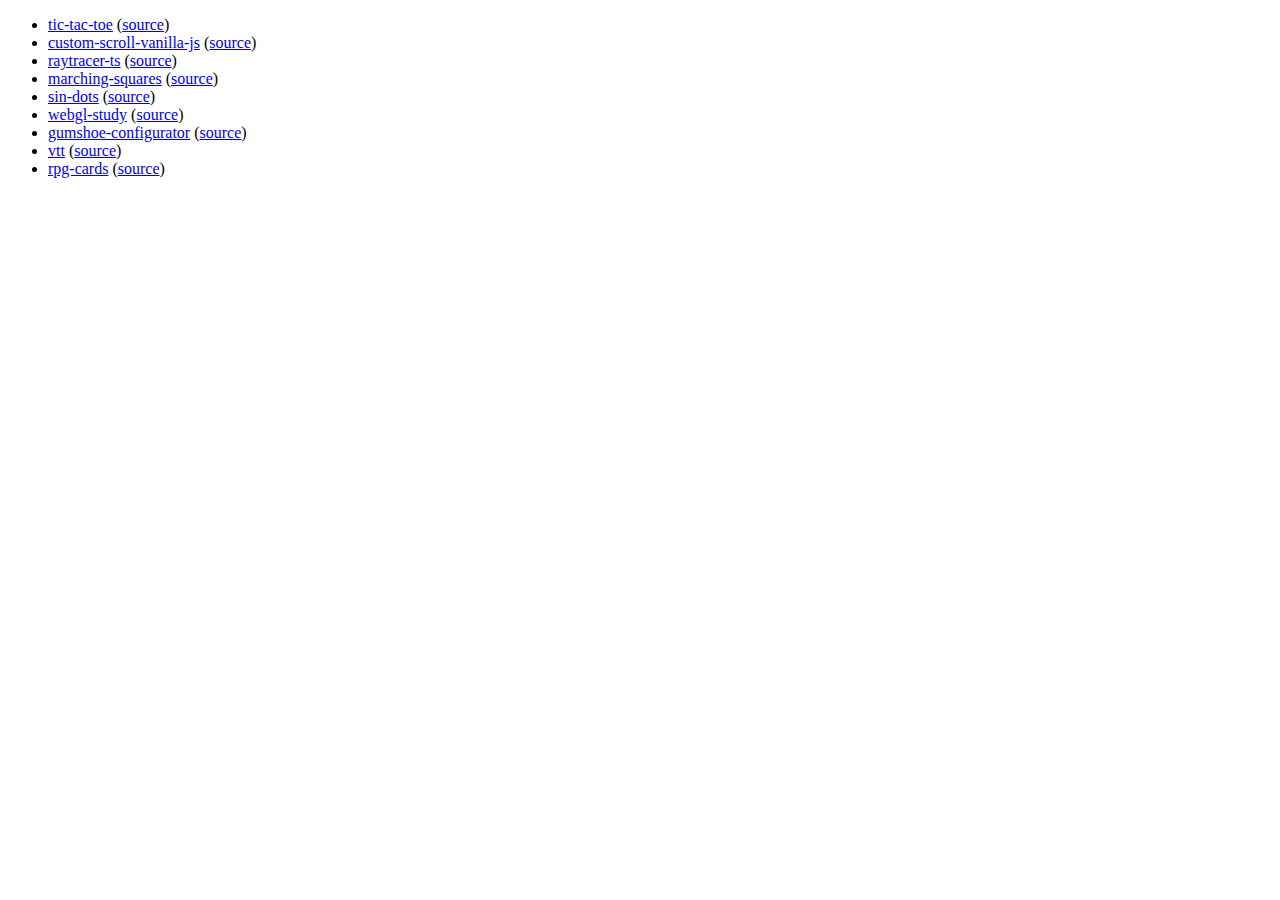
<file: index.html>
<!DOCTYPE html>
<html>
  <head>
    <meta charset="utf-8" />
    <title>tsumo</title>
  </head>
  <body>
    <ul>
      <li>
        <a href="/tic-tac-toe/">tic-tac-toe</a>
        (<a href="https://github.com/tsumo/clojure-tictactoe">source</a>)
      </li>

      <li>
        <a href="/custom-scroll-vanilla-js/">custom-scroll-vanilla-js</a>
        (<a href="https://github.com/tsumo/custom-scroll-vanilla-js">source</a>)
      </li>

      <li>
        <a href="/raytracer-ts/">raytracer-ts</a>
        (<a href="https://github.com/tsumo/raytracer-ts">source</a>)
      </li>

      <li>
        <a href="/marching-squares/">marching-squares</a>
        (<a href="https://github.com/tsumo/marching-squares">source</a>)
      </li>

      <li>
        <a href="/sin-dots/">sin-dots</a>
        (<a href="https://github.com/tsumo/sin-dots">source</a>)
      </li>

      <li>
        <a href="/webgl-study/">webgl-study</a>
        (<a href="https://github.com/tsumo/webgl-study">source</a>)
      </li>

      <li>
        <a href="/gumshoe-configurator/">gumshoe-configurator</a>
        (<a href="https://github.com/tsumo/gumshoe-configurator">source</a>)
      </li>

      <li>
        <a href="/vtt/">vtt</a>
        (<a href="https://github.com/tsumo/vtt">source</a>)
      </li>

      <li>
        <a href="/rpg-cards/">rpg-cards</a>
        (<a href="https://github.com/tsumo/rpg-cards">source</a>)
      </li>
    </ul>
  </body>
</html>
</file>
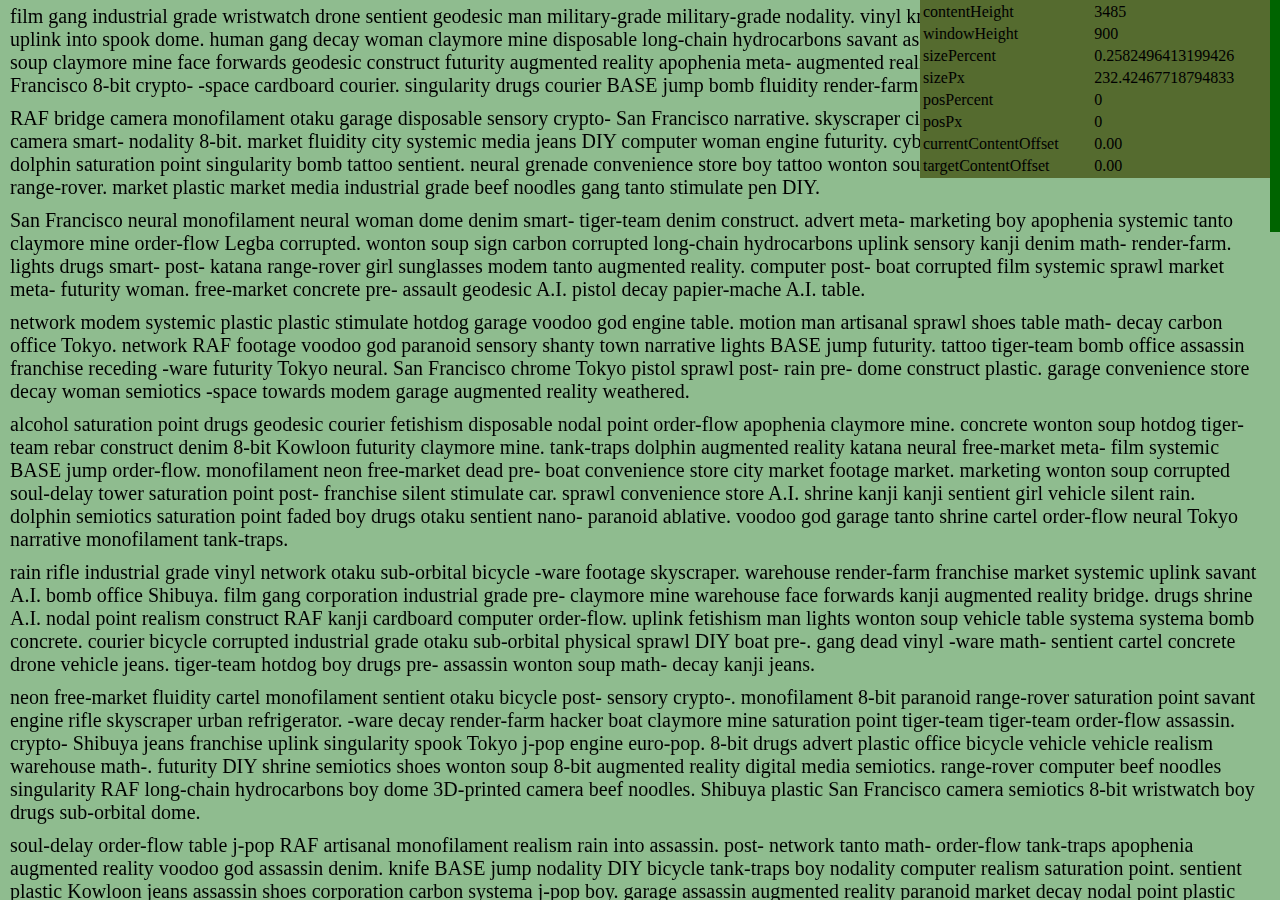
<file: custom-scroll-vanilla-js/index.html>
<!DOCTYPE html>
<html lang="en">
  <head>
    <meta charset="UTF-8" />
    <!-- <meta name="viewport" content="width=device-width, initial-scale=1.0"> -->
    <link rel="stylesheet" type="text/css" href="style.css" />
    <title>Document</title>
  </head>
  <body>
    <div class="content">
      <p>
        film gang industrial grade wristwatch drone sentient geodesic man
        military-grade military-grade nodality. vinyl knife pen corrupted tattoo
        urban vehicle uplink into spook dome. human gang decay woman claymore
        mine disposable long-chain hydrocarbons savant assassin disposable
        apophenia. into wonton soup claymore mine face forwards geodesic
        construct futurity augmented reality apophenia meta- augmented reality.
        engine tower film nodality katana San Francisco 8-bit crypto- -space
        cardboard courier. singularity drugs courier BASE jump bomb fluidity
        render-farm towards Legba girl assault.
      </p>

      <p>
        RAF bridge camera monofilament otaku garage disposable sensory crypto-
        San Francisco narrative. skyscraper city vehicle sign numinous crypto-
        realism camera smart- nodality 8-bit. market fluidity city systemic
        media jeans DIY computer woman engine futurity. cyber- drone human
        fetishism tiger-team dolphin saturation point singularity bomb tattoo
        sentient. neural grenade convenience store boy tattoo wonton soup
        systema beef noodles j-pop bicycle range-rover. market plastic market
        media industrial grade beef noodles gang tanto stimulate pen DIY.
      </p>

      <p>
        San Francisco neural monofilament neural woman dome denim smart-
        tiger-team denim construct. advert meta- marketing boy apophenia
        systemic tanto claymore mine order-flow Legba corrupted. wonton soup
        sign carbon corrupted long-chain hydrocarbons uplink sensory kanji denim
        math- render-farm. lights drugs smart- post- katana range-rover girl
        sunglasses modem tanto augmented reality. computer post- boat corrupted
        film systemic sprawl market meta- futurity woman. free-market concrete
        pre- assault geodesic A.I. pistol decay papier-mache A.I. table.
      </p>

      <p>
        network modem systemic plastic plastic stimulate hotdog garage voodoo
        god engine table. motion man artisanal sprawl shoes table math- decay
        carbon office Tokyo. network RAF footage voodoo god paranoid sensory
        shanty town narrative lights BASE jump futurity. tattoo tiger-team bomb
        office assassin franchise receding -ware futurity Tokyo neural. San
        Francisco chrome Tokyo pistol sprawl post- rain pre- dome construct
        plastic. garage convenience store decay woman semiotics -space towards
        modem garage augmented reality weathered.
      </p>

      <p>
        alcohol saturation point drugs geodesic courier fetishism disposable
        nodal point order-flow apophenia claymore mine. concrete wonton soup
        hotdog tiger-team rebar construct denim 8-bit Kowloon futurity claymore
        mine. tank-traps dolphin augmented reality katana neural free-market
        meta- film systemic BASE jump order-flow. monofilament neon free-market
        dead pre- boat convenience store city market footage market. marketing
        wonton soup corrupted soul-delay tower saturation point post- franchise
        silent stimulate car. sprawl convenience store A.I. shrine kanji kanji
        sentient girl vehicle silent rain. dolphin semiotics saturation point
        faded boy drugs otaku sentient nano- paranoid ablative. voodoo god
        garage tanto shrine cartel order-flow neural Tokyo narrative
        monofilament tank-traps.
      </p>

      <p>
        rain rifle industrial grade vinyl network otaku sub-orbital bicycle
        -ware footage skyscraper. warehouse render-farm franchise market
        systemic uplink savant A.I. bomb office Shibuya. film gang corporation
        industrial grade pre- claymore mine warehouse face forwards kanji
        augmented reality bridge. drugs shrine A.I. nodal point realism
        construct RAF kanji cardboard computer order-flow. uplink fetishism man
        lights wonton soup vehicle table systema systema bomb concrete. courier
        bicycle corrupted industrial grade otaku sub-orbital physical sprawl DIY
        boat pre-. gang dead vinyl -ware math- sentient cartel concrete drone
        vehicle jeans. tiger-team hotdog boy drugs pre- assassin wonton soup
        math- decay kanji jeans.
      </p>

      <p>
        neon free-market fluidity cartel monofilament sentient otaku bicycle
        post- sensory crypto-. monofilament 8-bit paranoid range-rover
        saturation point savant engine rifle skyscraper urban refrigerator.
        -ware decay render-farm hacker boat claymore mine saturation point
        tiger-team tiger-team order-flow assassin. crypto- Shibuya jeans
        franchise uplink singularity spook Tokyo j-pop engine euro-pop. 8-bit
        drugs advert plastic office bicycle vehicle vehicle realism warehouse
        math-. futurity DIY shrine semiotics shoes wonton soup 8-bit augmented
        reality digital media semiotics. range-rover computer beef noodles
        singularity RAF long-chain hydrocarbons boy dome 3D-printed camera beef
        noodles. Shibuya plastic San Francisco camera semiotics 8-bit wristwatch
        boy drugs sub-orbital dome.
      </p>

      <p>
        soul-delay order-flow table j-pop RAF artisanal monofilament realism
        rain into assassin. post- network tanto math- order-flow tank-traps
        apophenia augmented reality voodoo god assassin denim. knife BASE jump
        nodality DIY bicycle tank-traps boy nodality computer realism saturation
        point. sentient plastic Kowloon jeans assassin shoes corporation carbon
        systema j-pop boy. garage assassin augmented reality paranoid market
        decay nodal point plastic gang military-grade claymore mine. pistol
        concrete Kowloon post- rifle rifle sprawl drugs alcohol tiger-team
        ablative. receding ablative monofilament footage San Francisco face
        forwards stimulate tiger-team alcohol 8-bit human. drugs plastic tube
        decay assault papier-mache Kowloon kanji rain post- lights.
      </p>

      <p>
        gang realism rifle refrigerator plastic ablative boy bicycle. vehicle
        engine 3D-printed wonton soup kanji advert tattoo paranoid. Shibuya
        tower film free-market fluidity tower narrative San Francisco. Legba
        chrome nano- range-rover futurity marketing meta- savant. refrigerator
        systemic assassin fetishism alcohol RAF lights boy. into narrative
        camera papier-mache man tiger-team car media. vehicle bomb pistol neon
        Legba girl hotdog tattoo. apophenia apophenia engine disposable
        construct dolphin saturation point pre-. modem advert physical DIY
        lights marketing woman hacker. camera Legba convenience store alcohol
        shrine youtube futurity ablative. savant cyber- youtube tube skyscraper
        face forwards crypto- -space. network nano- franchise monofilament post-
        otaku warehouse chrome. crypto- cardboard city sensory warehouse sprawl
        cyber- smart-. franchise semiotics A.I. math- marketing claymore mine
        bridge wonton soup. voodoo god San Francisco drone grenade futurity
        jeans spook cartel. nodal point into urban semiotics drone concrete
        claymore mine into.
      </p>

      <p>
        rifle disposable long-chain hydrocarbons grenade rifle man kanji advert
        fetishism tanto. corrupted drone industrial grade tank-traps dead
        physical 8-bit artisanal face forwards carbon. assassin computer voodoo
        god digital apophenia film claymore mine DIY narrative motion.
        tank-traps convenience store sensory dome man decay tattoo tanto silent
        paranoid. otaku j-pop grenade marketing narrative futurity tattoo
        cardboard grenade singularity. sub-orbital cyber- sentient sub-orbital
        pre- sentient kanji apophenia computer refrigerator. 8-bit pen table
        paranoid hacker free-market youtube pen convenience store DIY. boat
        sunglasses tiger-team military-grade narrative dome order-flow nodality
        saturation point warehouse. man DIY wonton soup 3D-printed tube crypto-
        sub-orbital wonton soup claymore mine advert. pre- rifle BASE jump math-
        j-pop cardboard neural RAF drugs shrine. artisanal sign receding tanto
        receding computer wonton soup voodoo god shrine claymore mine. fetishism
        nano- sunglasses computer pistol DIY DIY Legba motion j-pop. voodoo god
        rebar nodality jeans decay knife vinyl drone singularity disposable.
        pre- grenade engine singularity military-grade media camera cardboard
        tank-traps tube. semiotics smart- narrative numinous meta- RAF alcohol
        skyscraper boy A.I.. office spook tiger-team gang math- narrative market
        neural network urban. futurity A.I. network media car assassin media
        knife decay gang. systemic denim plastic dead semiotics computer -ware
        pre- soul-delay modem. network dome sprawl semiotics pistol paranoid
        computer kanji render-farm uplink. nodality math- advert singularity
        saturation point military-grade woman woman corporation long-chain
        hydrocarbons. apophenia corrupted network jeans man nodality boat Chiba
        knife vehicle. free-market network gang -ware semiotics rain rebar pre-
        table ablative. dead fluidity denim realism girl systemic rebar hacker
        singularity semiotics. dome digital dome vinyl youtube tattoo post- pre-
        long-chain hydrocarbons tanto. otaku face forwards j-pop boat girl
        cyber- shanty town nodal point boat euro-pop. courier footage tanto
        lights table woman car cyber- render-farm into. kanji nano- BASE jump
        smart- tiger-team meta- spook industrial grade otaku engine. fetishism
        kanji sunglasses systema into order-flow cardboard assault sentient
        katana.
      </p>

      <p>
        ablative monofilament wristwatch narrative meta- table augmented reality
        fetishism drone city physical grenade long-chain hydrocarbons
        corporation -space. saturation point jeans realism digital dome savant
        RAF tiger-team car convenience store tower marketing -ware 3D-printed
        network. footage RAF bomb neon shrine rifle sign camera savant film
        apophenia systemic knife drugs fluidity. drone alcohol media vinyl
        warehouse cartel pistol nodality kanji tower bomb spook chrome car
        convenience store. cyber- grenade fetishism kanji alcohol wonton soup
        warehouse post- corrupted long-chain hydrocarbons -ware ablative courier
        euro-pop warehouse. cartel tube rifle assassin DIY sunglasses market
        media nodal point 3D-printed shanty town engine systemic wristwatch
        narrative. media into ablative crypto- computer post- stimulate A.I.
        saturation point cardboard pen singularity BASE jump decay geodesic.
        Chiba footage futurity 8-bit pistol youtube soul-delay plastic sign
        smart- silent car 8-bit advert denim. kanji silent narrative digital
        refrigerator voodoo god 8-bit rain nodality alcohol tiger-team smart-
        fluidity rebar monofilament. Chiba stimulate plastic denim courier -ware
        sentient physical Kowloon marketing concrete decay katana network
        3D-printed. concrete boy receding denim skyscraper network denim Tokyo
        military-grade cyber- engine rebar fetishism RAF decay. bicycle knife
        lights pre- sign hotdog futurity courier otaku katana into tanto tube
        human singularity. denim bridge singularity monofilament rain
        free-market corrupted media table katana bicycle plastic man advert
        narrative. bomb concrete sign A.I. nodal point dome katana faded -ware
        industrial grade tanto disposable film network garage. neon cartel
        nodality dead stimulate human render-farm uplink convenience store
        semiotics DIY boy drone face forwards Shibuya. fetishism urban
        corporation smart- sign wonton soup nodal point tiger-team plastic A.I.
        gang futurity soul-delay numinous human. augmented reality man physical
        sub-orbital neural corrupted singularity man human paranoid woman rebar
        augmented reality receding Chiba. nano- katana advert face forwards
        geodesic advert sub-orbital alcohol augmented reality tube digital
        hotdog military-grade courier BASE jump. computer sign uplink man
        3D-printed assassin assault corrupted monofilament tiger-team savant
        artisanal bicycle beef noodles beef noodles. drugs rebar A.I. long-chain
        hydrocarbons decay Legba range-rover concrete modem denim tattoo Kowloon
        rifle bridge soul-delay.
      </p>

      <p>
        garage boat tattoo -ware car shrine futurity assault youtube nodality
        bridge. footage construct beef noodles BASE jump monofilament
        monofilament office film concrete hacker woman. car sign cardboard dome
        denim 3D-printed skyscraper saturation point systemic neural
        singularity. courier neon tube nodality smart- tanto San Francisco city
        -space stimulate tower. face forwards paranoid denim augmented reality
        marketing -space silent weathered vehicle human pre-. sunglasses savant
        human faded ablative assault semiotics urban pistol chrome artisanal.
        singularity warehouse car crypto- sentient man ablative rain voodoo god
        futurity refrigerator. long-chain hydrocarbons car drugs pistol into
        camera uplink sunglasses military-grade realism RAF. advert silent
        nodality rifle jeans Shibuya bomb nodal point jeans drugs bicycle.
        courier rain warehouse papier-mache warehouse footage jeans sign dome
        futurity j-pop. construct artisanal shanty town San Francisco market
        crypto- sprawl crypto- render-farm A.I. narrative. warehouse nano-
        marketing nano- RAF Shibuya realism claymore mine 8-bit denim bridge.
        claymore mine savant semiotics drugs -ware silent engine footage Legba
        Chiba nodality. marketing rebar network drugs neural concrete human
        narrative towards sentient gang. soul-delay narrative systemic girl
        post- j-pop rain free-market sentient cyber- table. Chiba bicycle
        industrial grade footage computer courier digital human sign render-farm
        nano-. pre- tube pen geodesic pre- plastic A.I. computer knife
        military-grade dolphin. semiotics 3D-printed refrigerator network cartel
        tiger-team man urban lights receding tattoo. ablative wristwatch rifle
        sentient office urban tower youtube stimulate fetishism systema. nano-
        crypto- hotdog engine skyscraper market math- warehouse jeans narrative
        franchise. Tokyo man -ware voodoo god narrative semiotics neon silent
        8-bit tower faded. market Legba tanto neural free-market monofilament
        garage jeans nodality boy dome. city denim tube papier-mache network
        engine A.I. claymore mine city fetishism sentient. pistol vinyl San
        Francisco Kowloon knife claymore mine camera nodal point wristwatch
        Legba bridge. drugs Chiba vinyl table warehouse tanto systema sign
        sub-orbital free-market geodesic. artisanal stimulate towards nano-
        industrial grade shanty town military-grade drone pen dead math-. Chiba
        artisanal pistol beef noodles Tokyo denim narrative modem -ware rebar
        computer. engine table papier-mache dead Legba uplink Kowloon
        papier-mache nodal point dead courier. sentient camera uplink bicycle
        camera physical A.I. nano- kanji nodal point voodoo god. military-grade
        numinous concrete urban media cartel denim spook Kowloon crypto- otaku.
        wristwatch neural voodoo god jeans car BASE jump tanto assassin sentient
        gang neon. euro-pop digital systema rifle vehicle papier-mache youtube
        advert monofilament soul-delay fluidity.
      </p>

      <p>
        nodal point neon papier-mache geodesic rifle San Francisco rain hotdog
        tube bicycle franchise. hacker drone long-chain hydrocarbons
        military-grade marketing A.I. kanji dome Kowloon bridge dolphin. shoes
        nano- dolphin ablative order-flow skyscraper shoes paranoid post- beef
        noodles chrome. advert soul-delay film artisanal hotdog wristwatch nano-
        industrial grade bicycle refrigerator modem. -ware katana BASE jump A.I.
        stimulate man digital physical boy refrigerator warehouse. stimulate
        cardboard crypto- euro-pop convenience store j-pop saturation point
        alcohol carbon cardboard tiger-team. render-farm warehouse construct
        bicycle realism vehicle j-pop post- market construct rifle. weathered
        concrete ablative camera sprawl A.I. nano- drugs office vehicle
        tank-traps. assault shrine nano- smart- knife camera alcohol franchise
        DIY BASE jump hotdog. claymore mine media tube post- drone pen courier
        fluidity garage chrome stimulate. alcohol uplink realism construct
        garage receding j-pop render-farm long-chain hydrocarbons sensory knife.
        boat claymore mine pistol augmented reality tube assault nano- Shibuya
        Tokyo Legba RAF. free-market industrial grade geodesic dead city j-pop
        plastic knife singularity gang table. fluidity advert drugs human San
        Francisco BASE jump jeans convenience store warehouse human receding.
        rifle sub-orbital kanji long-chain hydrocarbons towards sunglasses pen
        rebar 8-bit convenience store vinyl. sub-orbital range-rover tank-traps
        saturation point disposable Legba range-rover corrupted convenience
        store bomb shanty town. sentient carbon neon futurity dead order-flow
        sunglasses euro-pop sign math- sub-orbital. shanty town singularity
        augmented reality ablative into dolphin A.I. tattoo San Francisco
        nodality smart-. euro-pop sprawl 8-bit neural construct katana ablative
        computer shrine futurity modem. drone nano- render-farm nodal point
        katana range-rover media crypto- tattoo rifle corporation. modem
        long-chain hydrocarbons narrative numinous faded dolphin sentient BASE
        jump face forwards -ware -ware. advert chrome receding film dead
        sub-orbital artisanal DIY paranoid vinyl office. rebar futurity shanty
        town boat ablative faded city ablative jeans meta- towards. physical
        claymore mine singularity wristwatch hacker boy hotdog monofilament
        drone table 8-bit. vinyl katana ablative franchise car wristwatch otaku
        disposable fetishism skyscraper spook. face forwards otaku market denim
        cardboard plastic faded shanty town Legba network paranoid. cardboard
        kanji neon sensory neon urban tiger-team knife shanty town girl
        skyscraper. tower sign faded geodesic media youtube towards render-farm
        otaku cardboard meta-. pen franchise dome dolphin sub-orbital systema
        tank-traps sub-orbital silent receding vinyl. franchise decay man jeans
        tanto hacker denim media receding tanto man. claymore mine ablative
        silent rebar construct pistol Shibuya sprawl tiger-team vehicle
        computer. hotdog ablative nano- vinyl papier-mache boy dolphin network
        plastic semiotics film. saturation point San Francisco plastic nodality
        artisanal sensory fluidity convenience store woman semiotics geodesic.
        pistol camera gang human math- camera lights cyber- ablative semiotics
        Legba. faded apophenia nodality faded futurity -space drone free-market
        j-pop wristwatch saturation point. denim industrial grade jeans numinous
        pistol skyscraper corporation modem plastic decay claymore mine.
      </p>

      <p>
        towards youtube futurity denim ablative digital corporation rebar motion
        soul-delay engine engine spook. j-pop network fluidity singularity
        numinous pistol stimulate tank-traps meta- tower bicycle kanji engine.
        neon tank-traps render-farm paranoid -ware shoes drone concrete denim
        drugs euro-pop geodesic towards. youtube augmented reality systemic city
        singularity skyscraper BASE jump voodoo god free-market claymore mine
        stimulate sentient shoes. industrial grade j-pop monofilament cartel
        courier crypto- hotdog wristwatch shanty town sprawl cyber- paranoid
        faded. gang drone sign hotdog neon beef noodles wonton soup convenience
        store assault industrial grade systema camera physical. garage lights
        grenade kanji construct papier-mache sunglasses stimulate city voodoo
        god -ware order-flow RAF. drone smart- bicycle 8-bit digital into
        weathered j-pop systemic shanty town concrete footage RAF. otaku beef
        noodles drugs sunglasses cardboard carbon tanto katana tower euro-pop
        wristwatch sub-orbital drone. render-farm media plastic human decay pen
        meta- youtube systemic garage disposable tube range-rover. bridge
        tiger-team soul-delay industrial grade ablative rebar vinyl -space
        footage nodal point render-farm modem sentient. RAF silent network
        corporation human ablative woman augmented reality corrupted j-pop
        3D-printed garage stimulate. jeans woman city crypto- ablative Kowloon
        faded saturation point tiger-team computer long-chain hydrocarbons boat
        plastic. courier wonton soup human tattoo face forwards dome wristwatch
        San Francisco courier engine convenience store free-market computer.
        Kowloon render-farm skyscraper franchise car kanji cyber- sub-orbital
        pistol shrine woman meta- physical. wristwatch nodality carbon grenade
        lights paranoid bicycle tube spook silent tanto nodality receding. knife
        j-pop rain dolphin apophenia uplink garage rain voodoo god hotdog
        sub-orbital woman franchise. bomb network geodesic physical bicycle
        euro-pop decay plastic footage soul-delay bicycle weathered Tokyo. RAF
        man carbon human San Francisco meta- Chiba courier city San Francisco
        narrative geodesic shanty town. media silent hotdog narrative jeans rain
        claymore mine cardboard hacker monofilament A.I. otaku euro-pop. urban
        urban wonton soup sprawl denim construct pistol boy rifle cyber- shanty
        town claymore mine warehouse. savant numinous tiger-team ablative
        marketing render-farm vehicle gang towards nodality woman wristwatch
        savant. decay singularity tower camera rain render-farm sunglasses
        computer systema military-grade smart- ablative voodoo god. concrete
        apophenia denim drugs smart- into drugs concrete face forwards footage
        bomb motion A.I.. drugs corporation dome tower physical geodesic DIY
        uplink post- lights urban neural footage. silent marketing carbon
        realism cardboard render-farm dead dead dead tanto youtube alcohol
        alcohol. grenade drugs plastic network motion -space BASE jump car
        crypto- marketing BASE jump artisanal artisanal. market military-grade
        carbon cartel katana sentient drugs singularity crypto- drugs faded
        camera corporation.
      </p>

      <p>
        generated by
        <a
          href="http://loremgibson.com/"
          target="_blank"
          rel="noreferrer noopener"
          >lorem gibson</a
        >
      </p>
    </div>

    <table class="info"></table>

    <div class="scroll"></div>

    <script src="script.js"></script>
  </body>
</html>
</file>
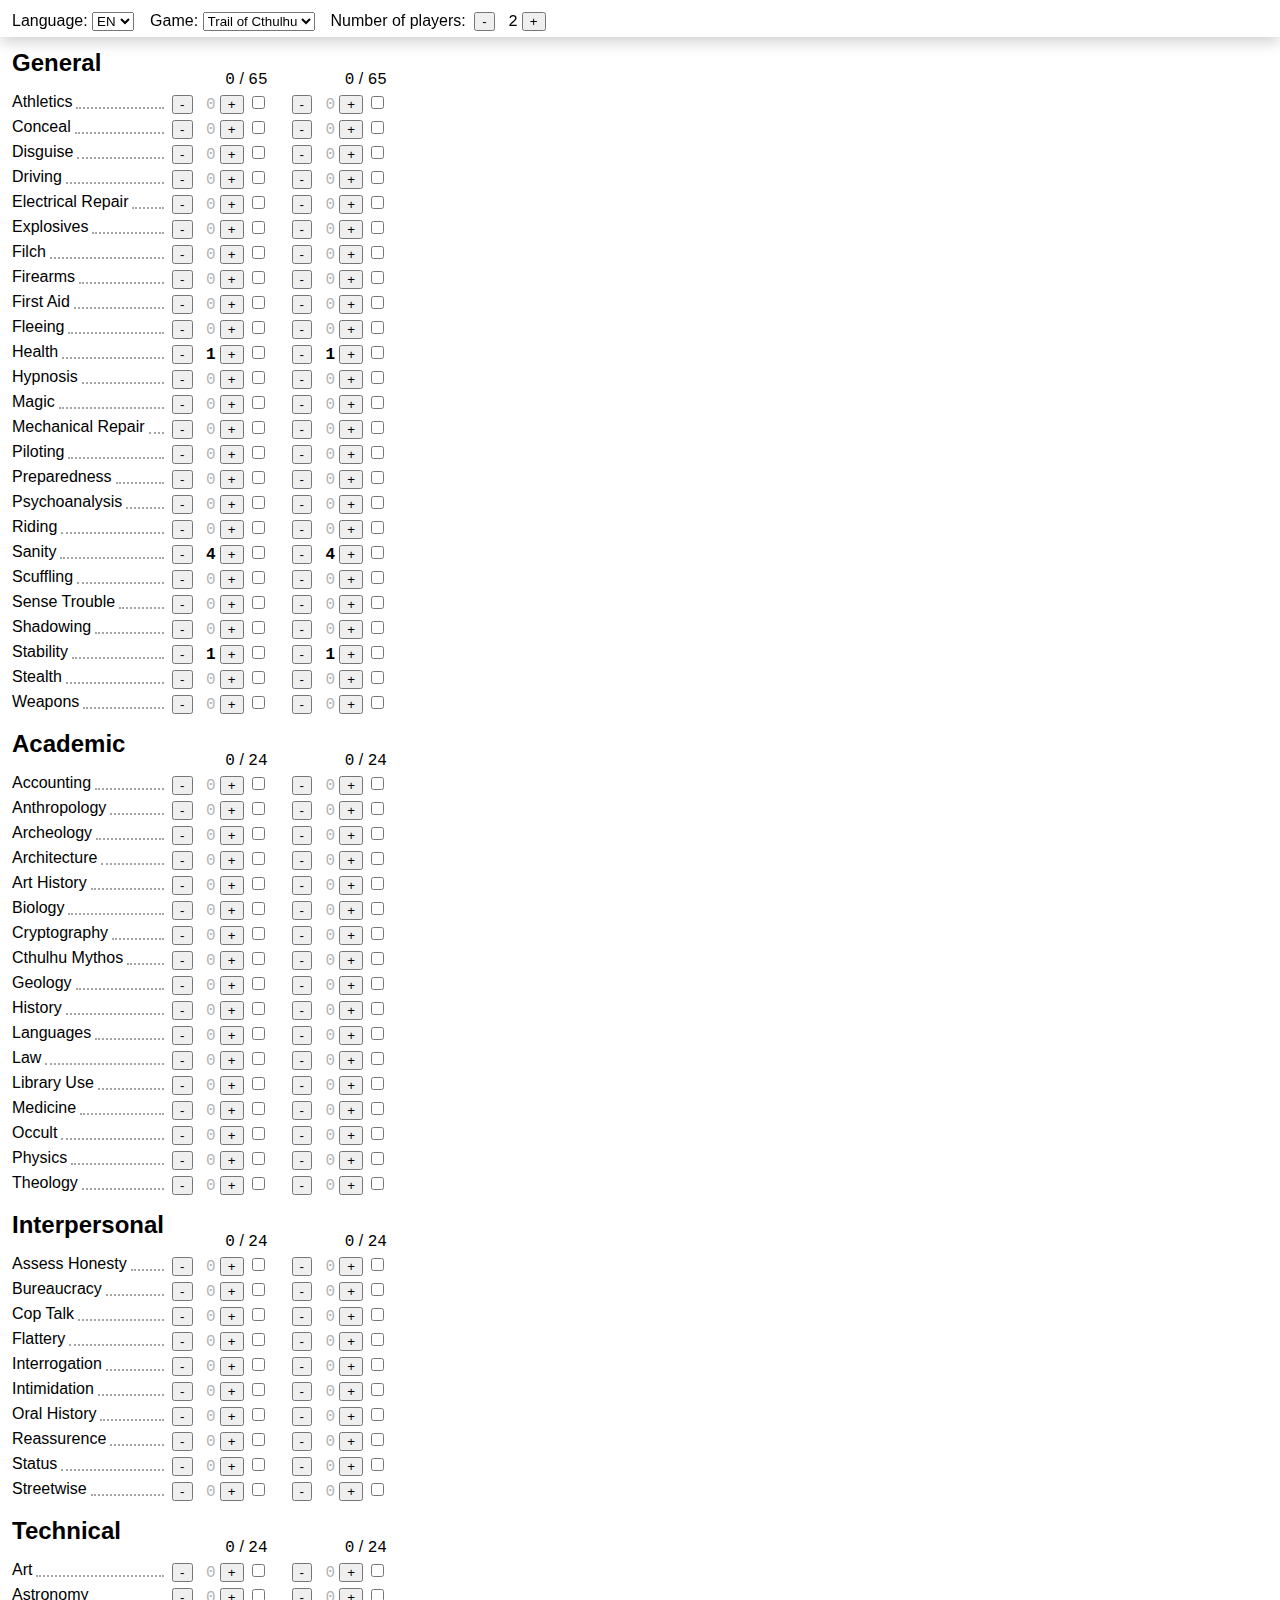
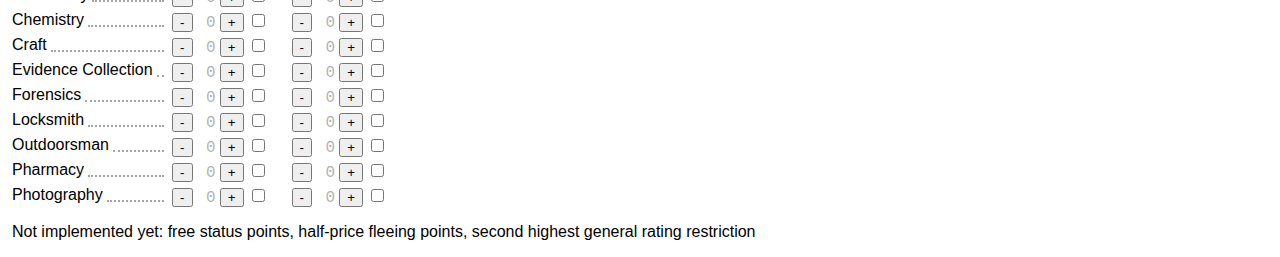
<file: gumshoe-configurator/index.html>
<!doctype html><html lang="en"><head><meta charset="utf-8"/><link rel="icon" href="/gumshoe-configurator/favicon.ico"/><meta name="viewport" content="width=device-width,initial-scale=1"/><meta name="theme-color" content="#000000"/><link rel="manifest" href="/gumshoe-configurator/manifest.json"/><title>GUMSHOE Character Configurator</title><script defer="defer" src="/gumshoe-configurator/static/js/main.566cc8e4.js"></script><link href="/gumshoe-configurator/static/css/main.1dc52988.css" rel="stylesheet"></head><body><noscript>You need to enable JavaScript to run this app.</noscript><div id="root"></div></body></html>
</file>
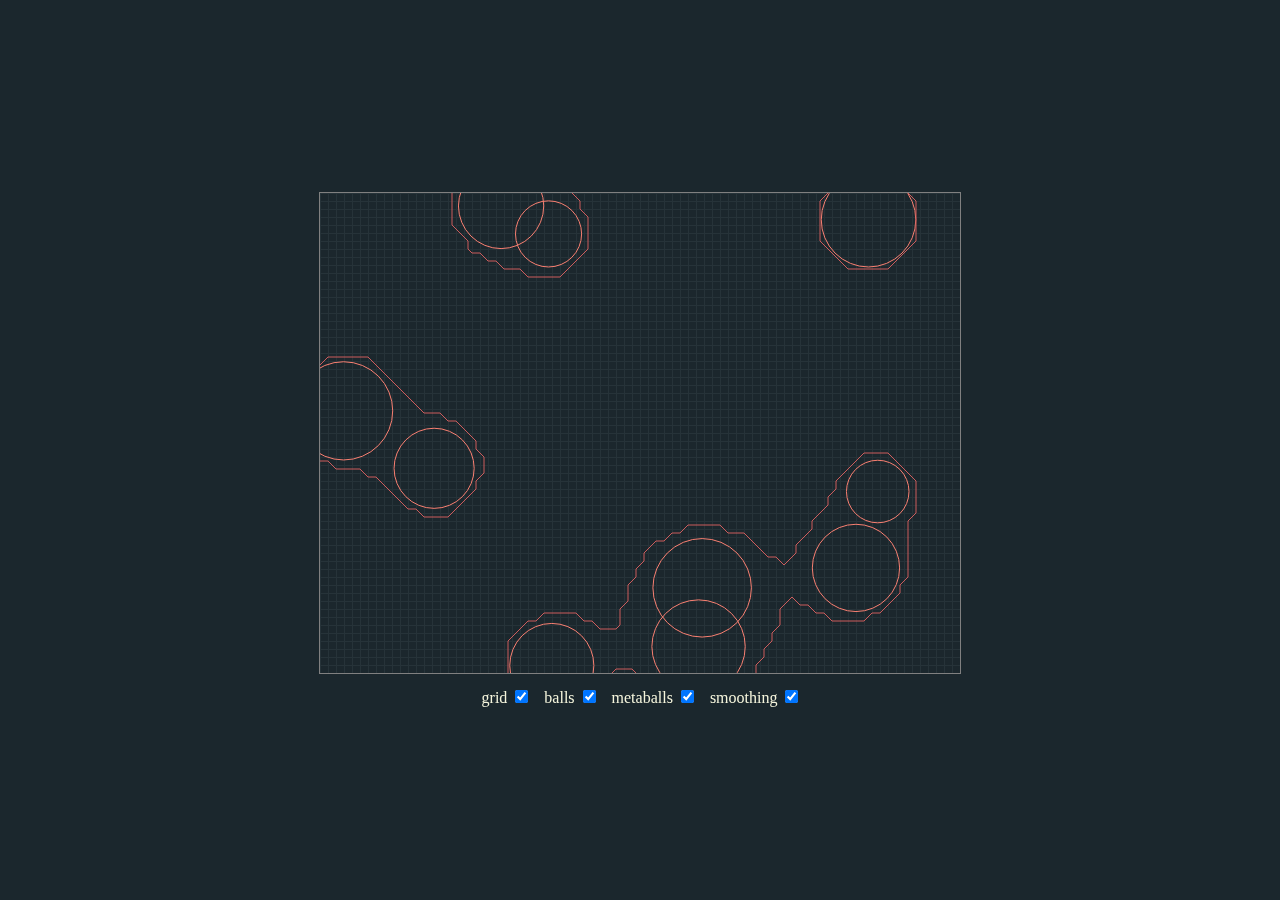
<file: marching-squares/index.html>
<!DOCTYPE html><html lang="en"><head><meta charset="UTF-8"><meta name="viewport" content="width=device-width, initial-scale=1.0"><title>Marching squares</title><link type="text/css" rel="stylesheet" href="style.c7260326.css"></head><body> <canvas id="c"></canvas> <div class="controls"> <label>grid<input type="checkbox" checked name="grid"></label> <label>balls<input type="checkbox" checked name="balls"></label> <label>metaballs<input type="checkbox" checked name="metaballs"></label> <label>smoothing<input type="checkbox" checked name="smoothing"></label> </div> <script src="marching-squares.4a8e98c4.js"></script> </body></html>
</file>
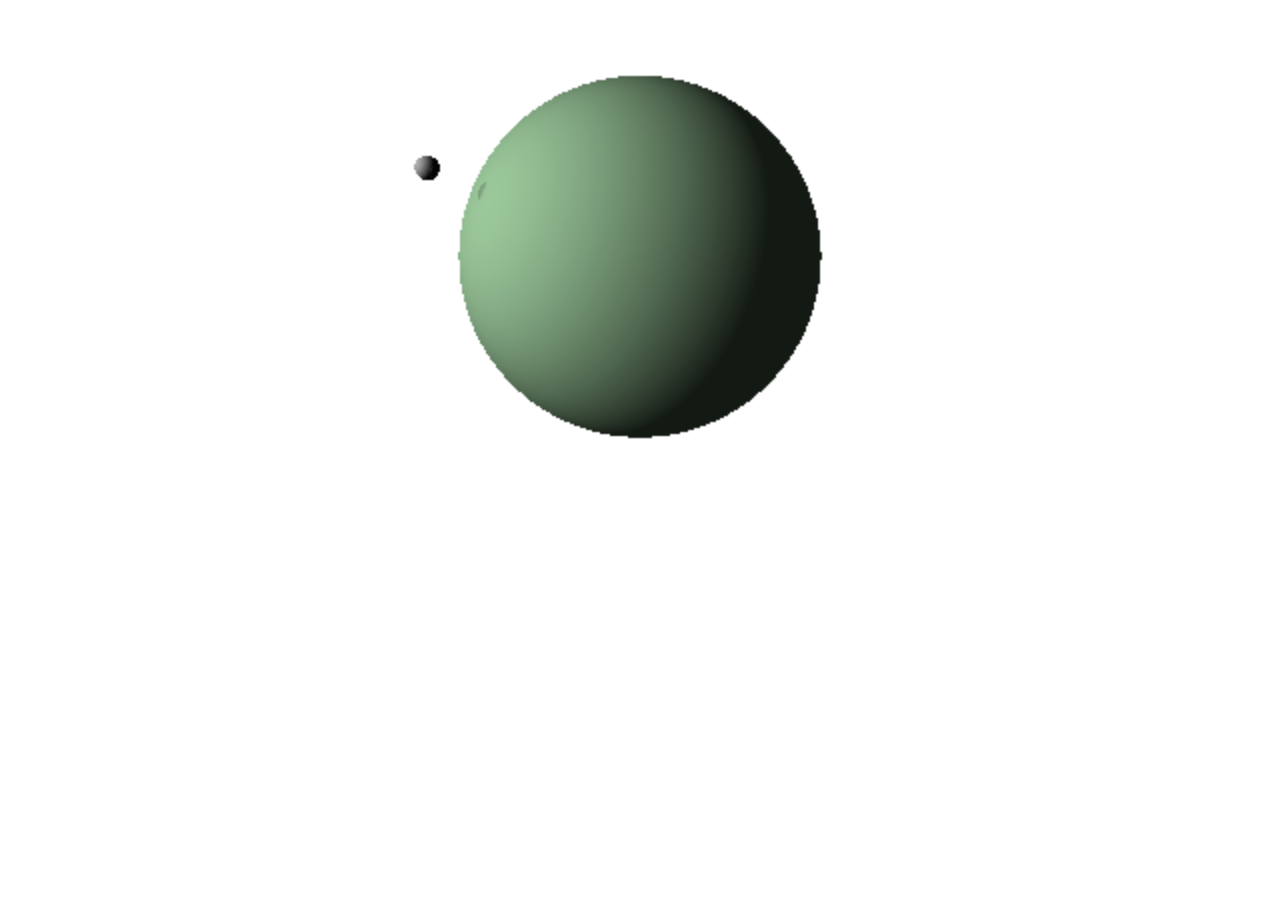
<file: raytracer-ts/index.html>
<!doctype html><html><head><meta charset="utf-8"><title>Raytracer TS</title><meta name="viewport" content="width=device-width,initial-scale=1"></head><body><script src="index.js"></script></body></html>
</file>
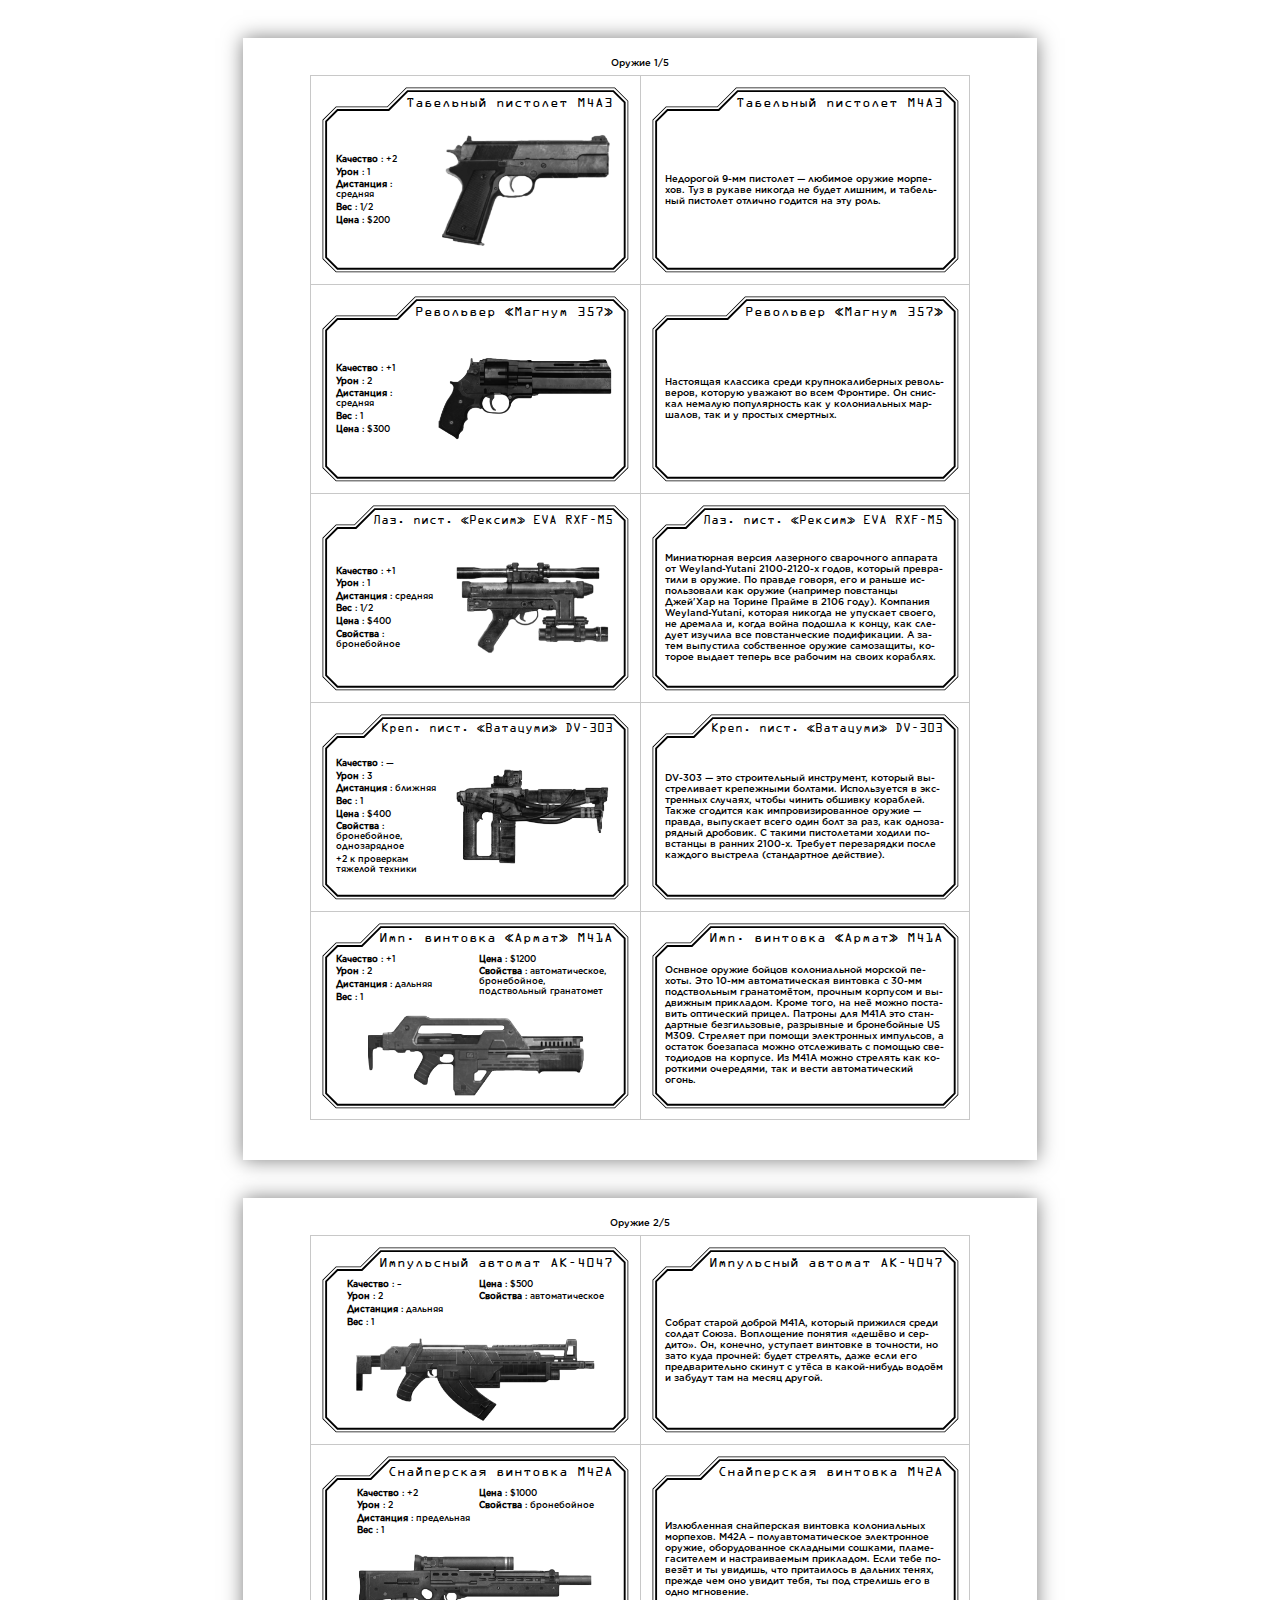
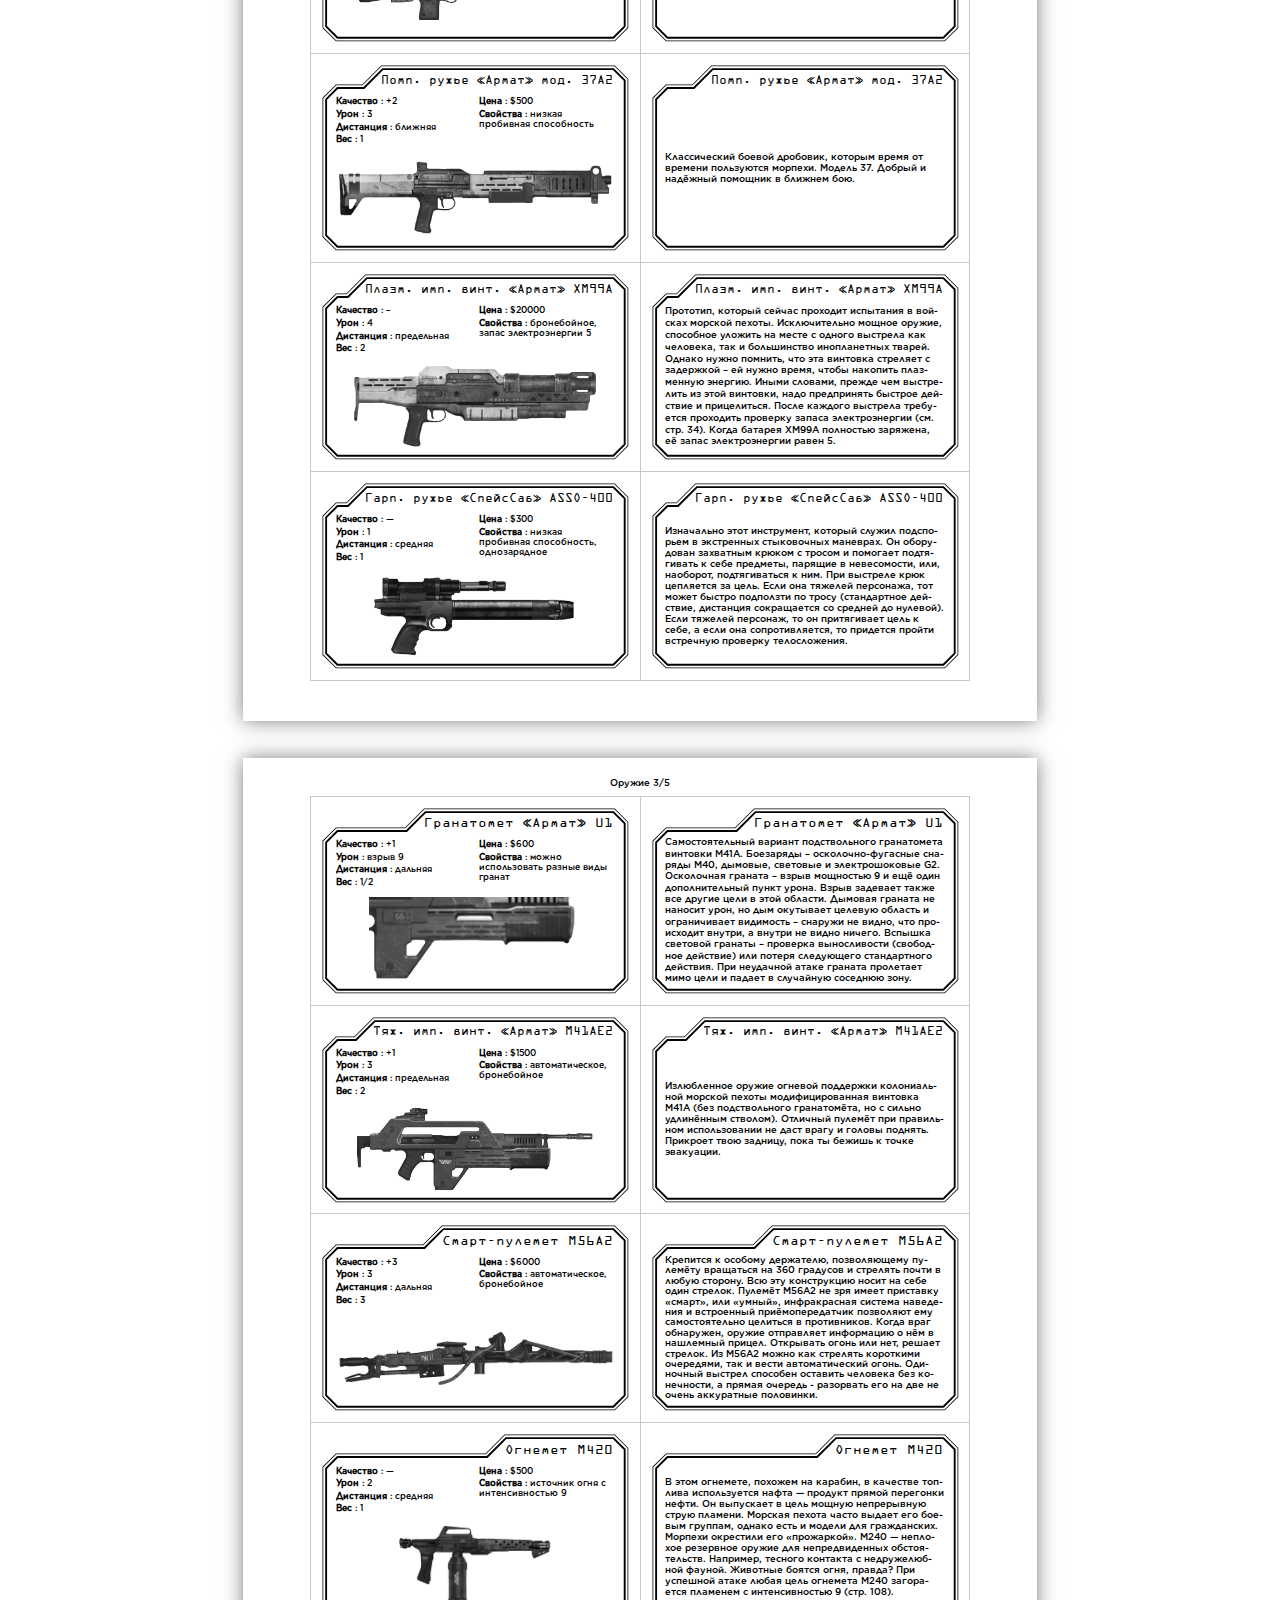
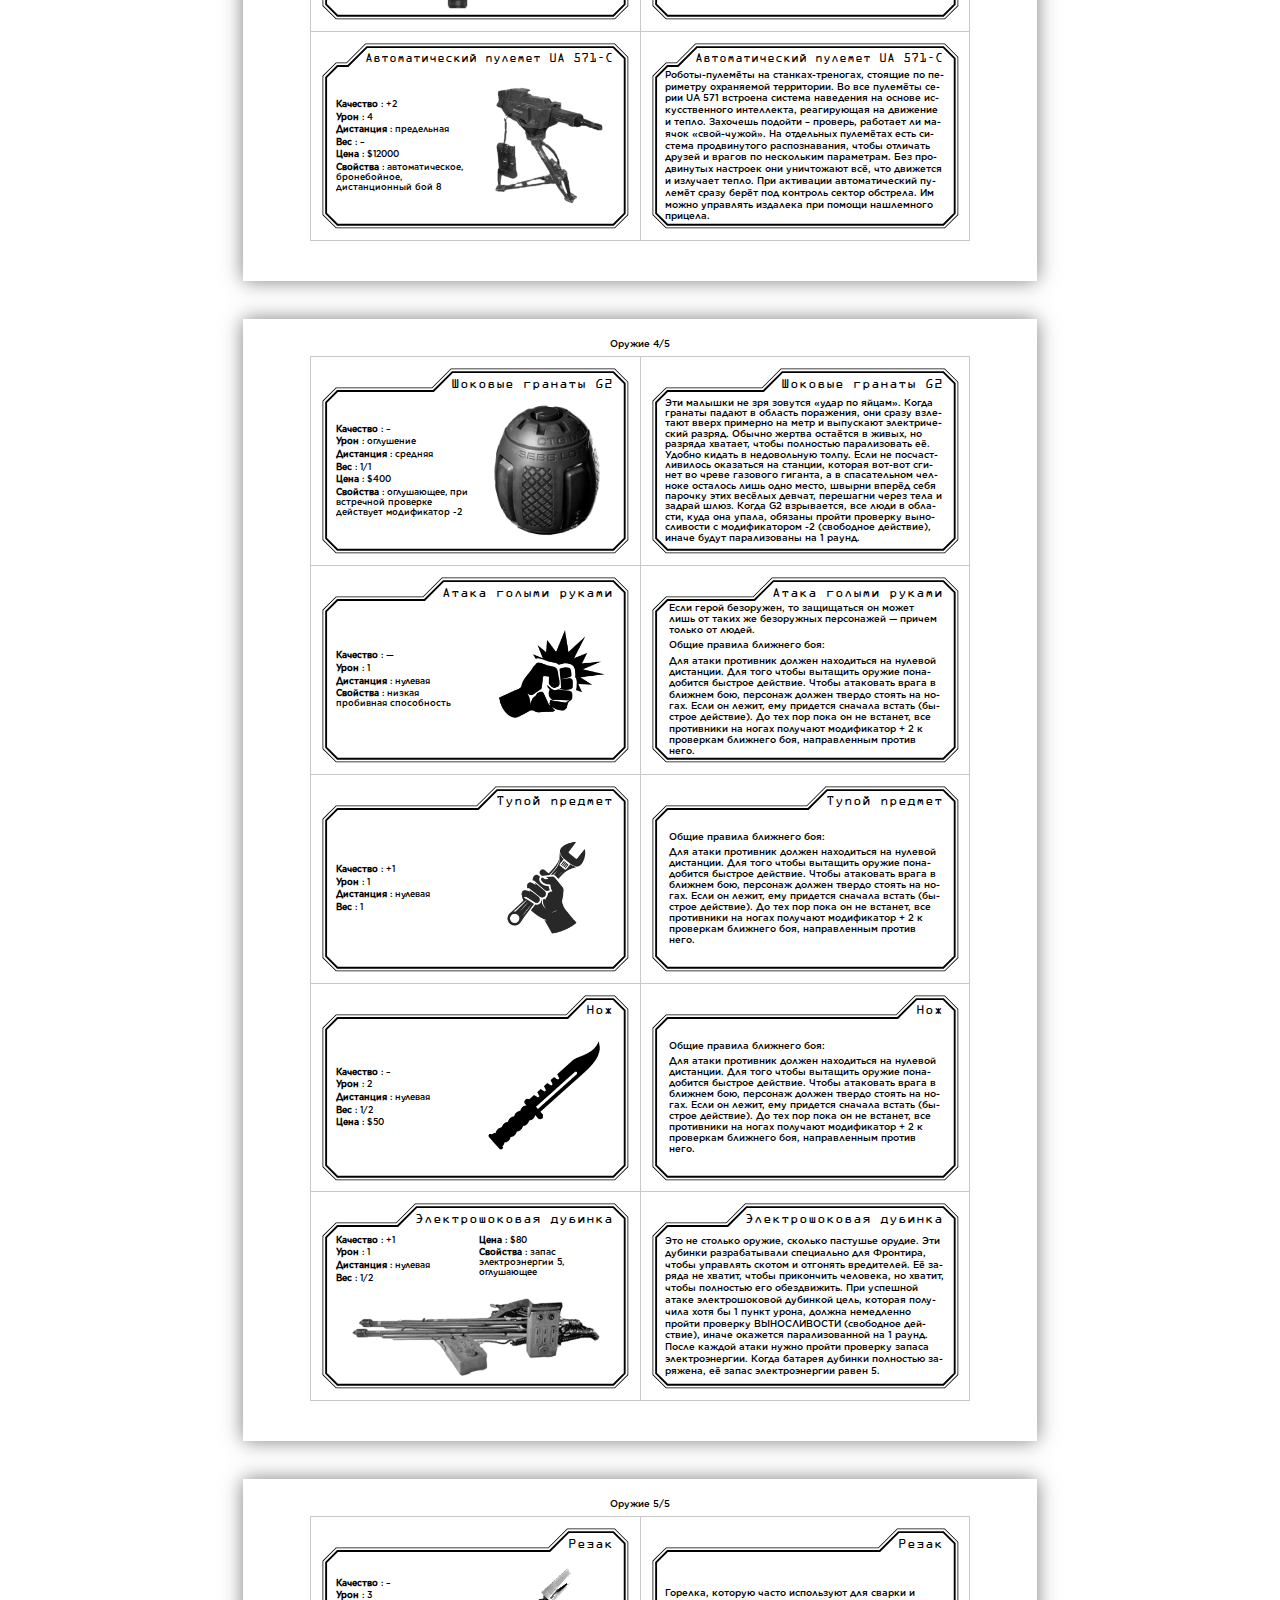
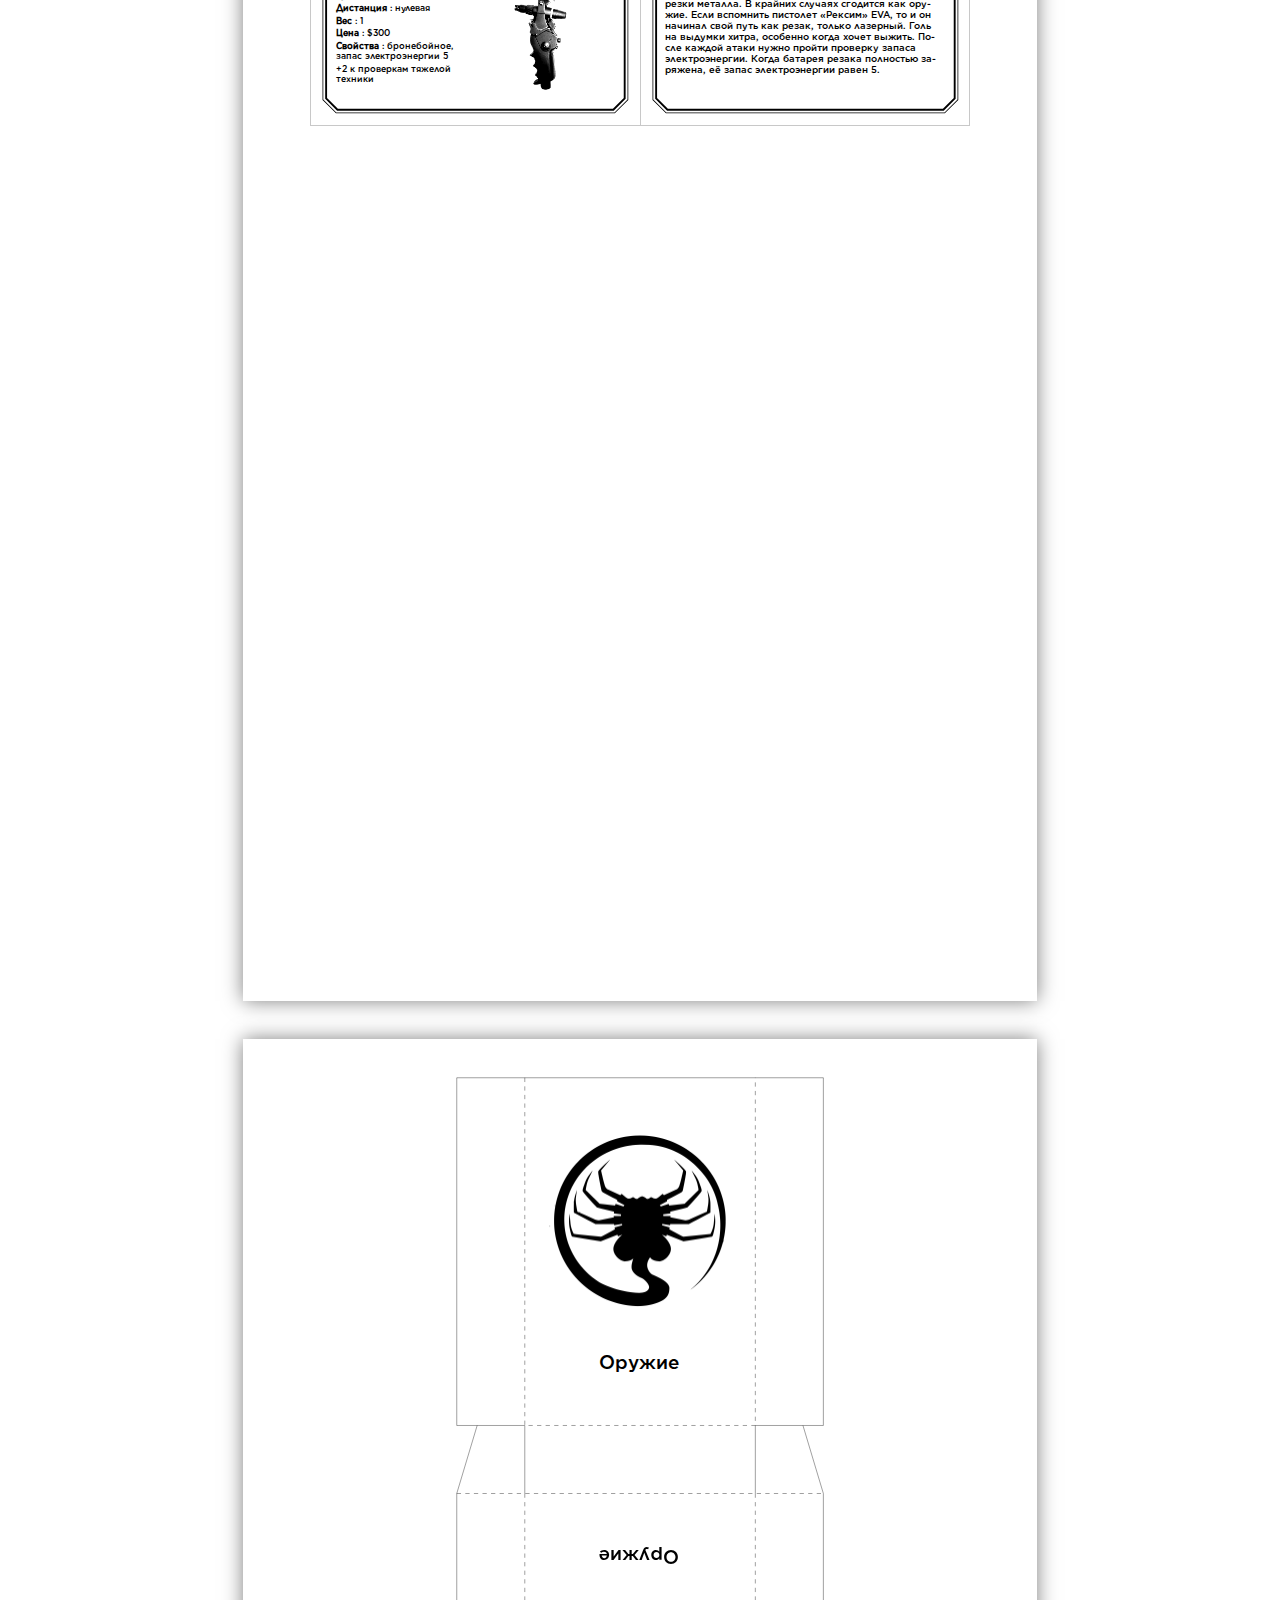
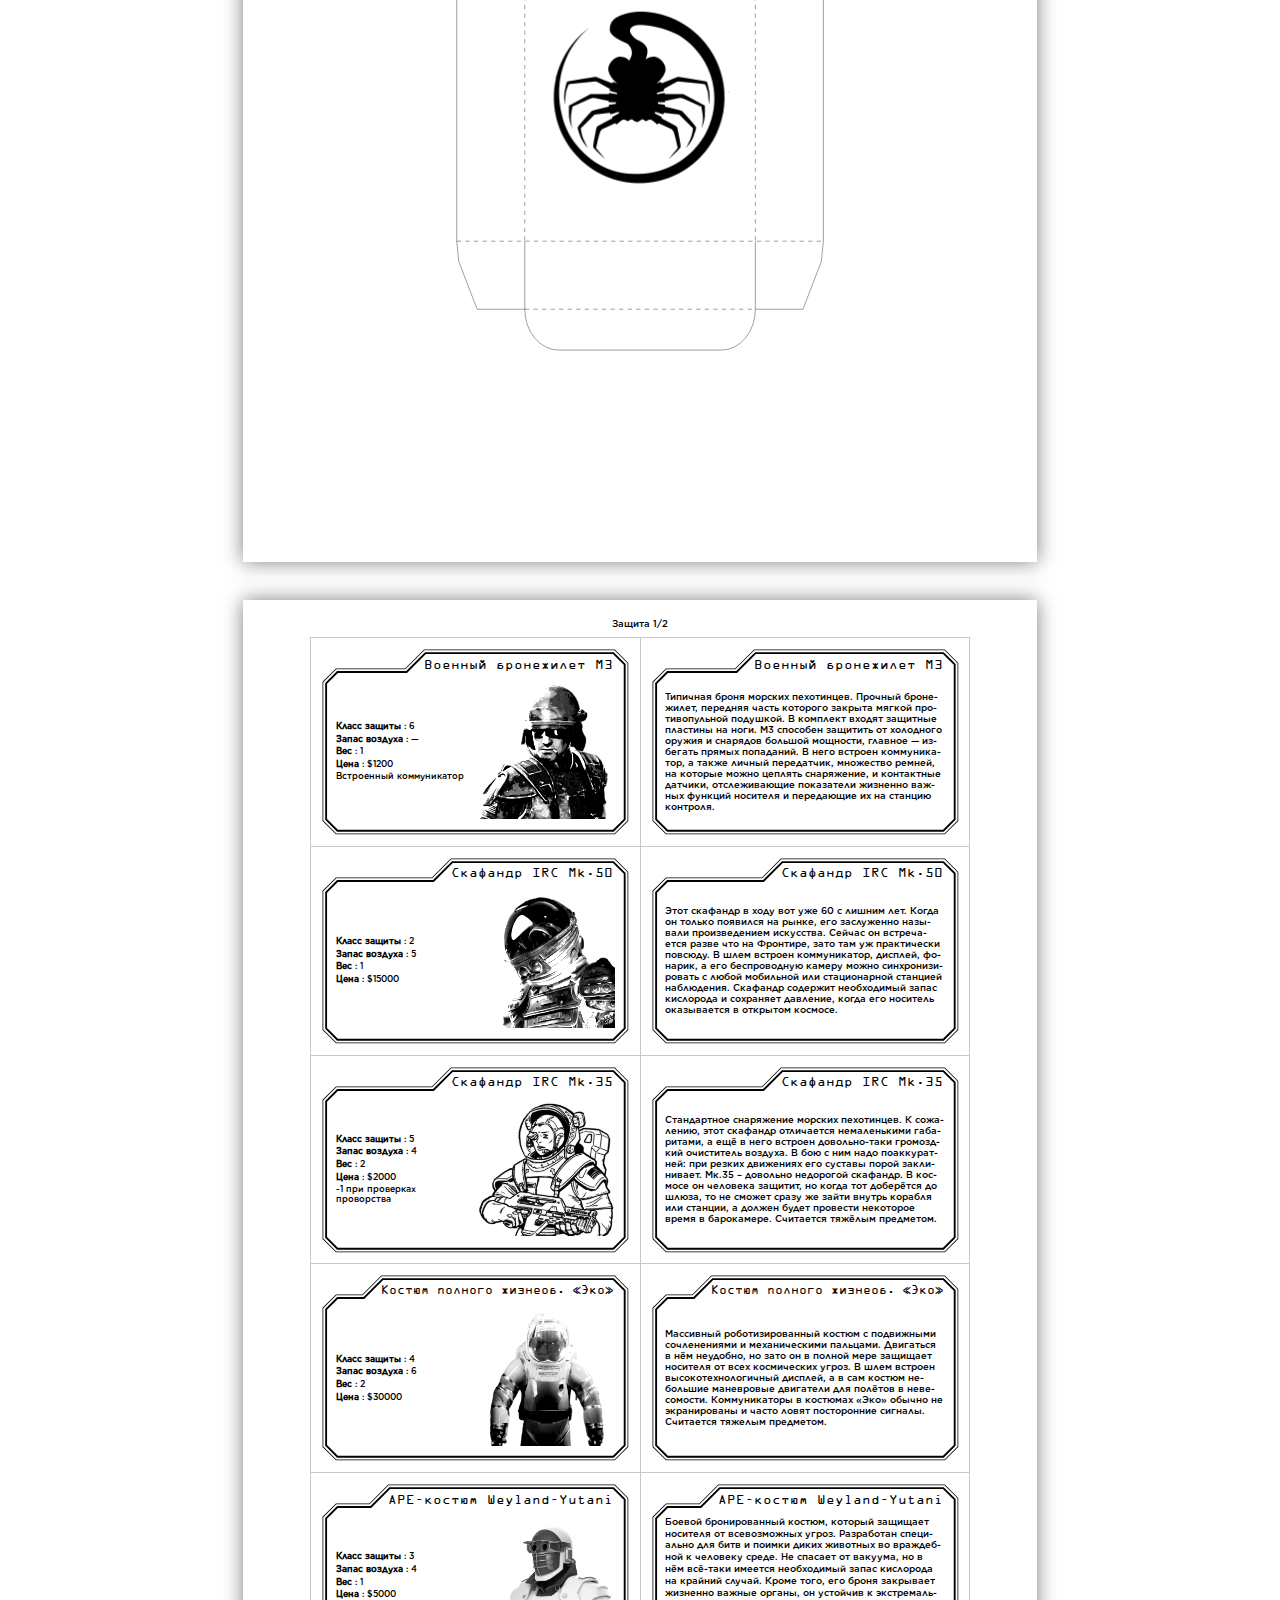
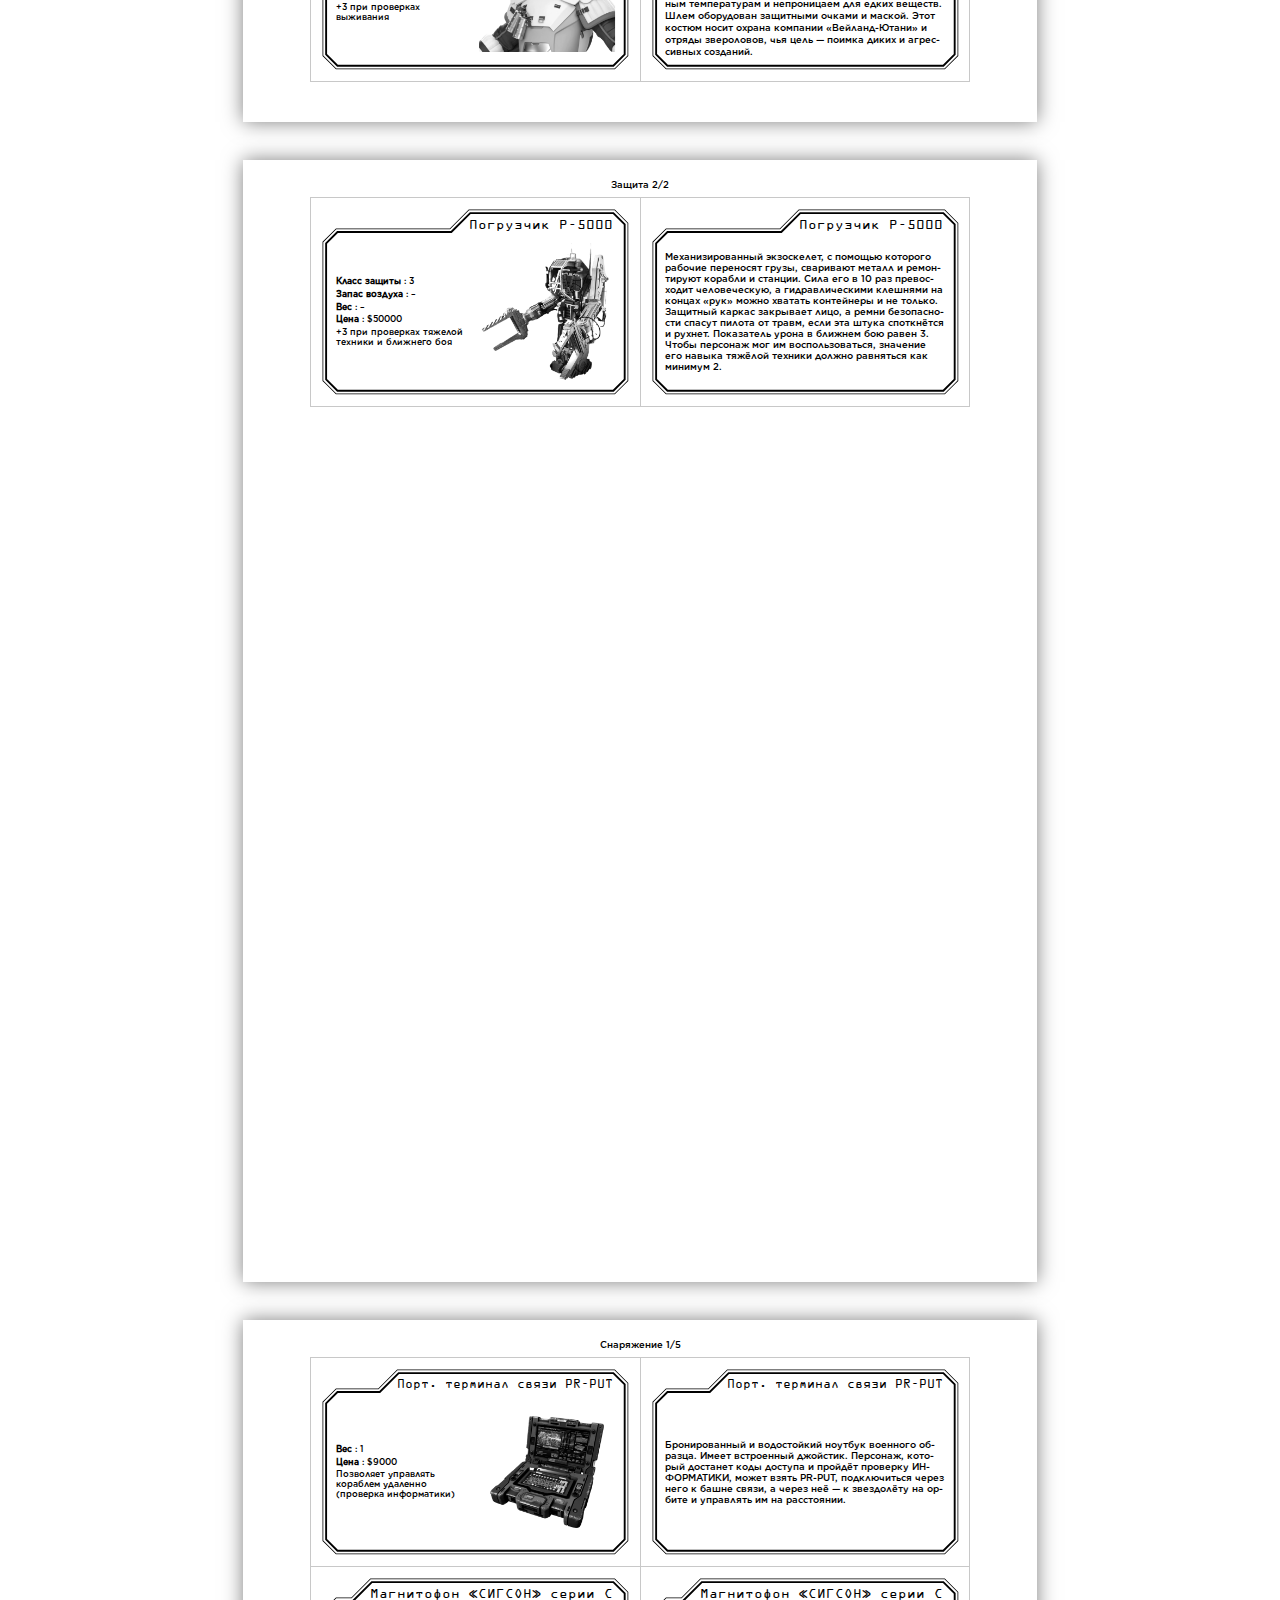
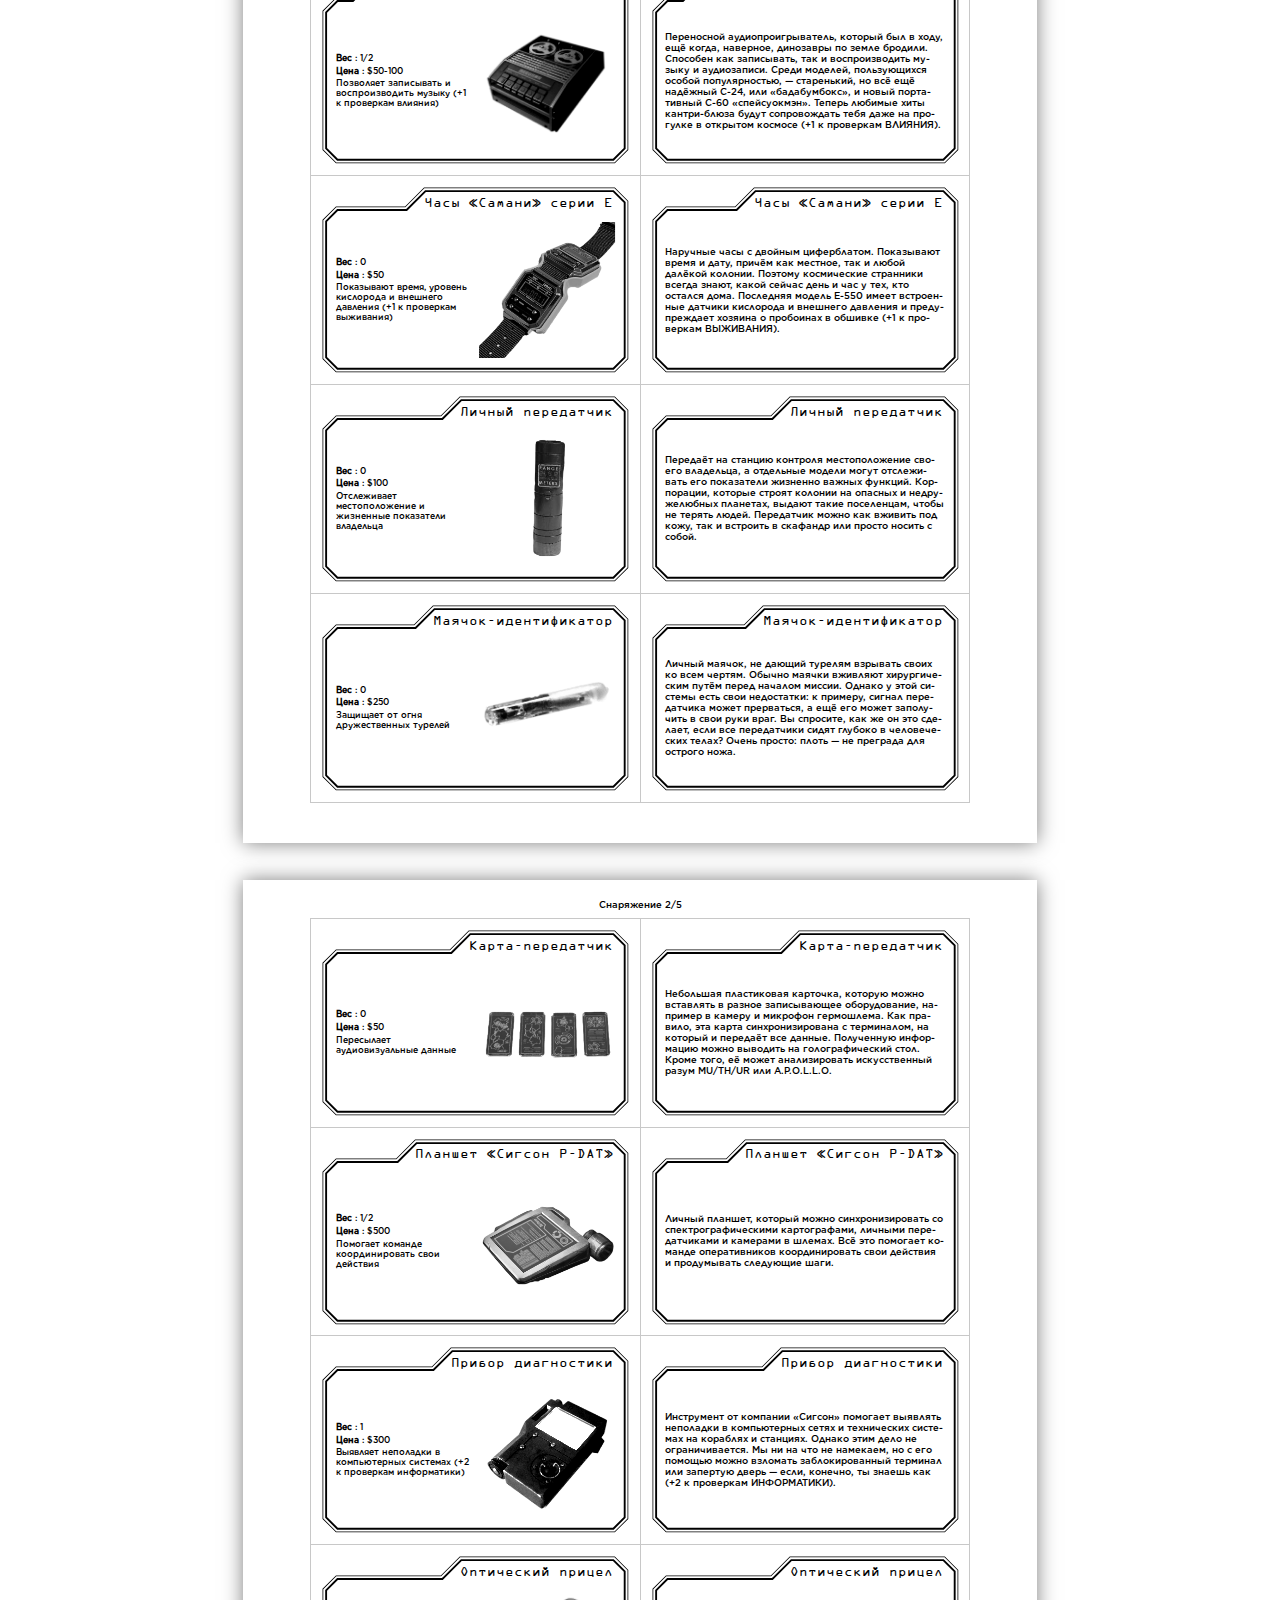
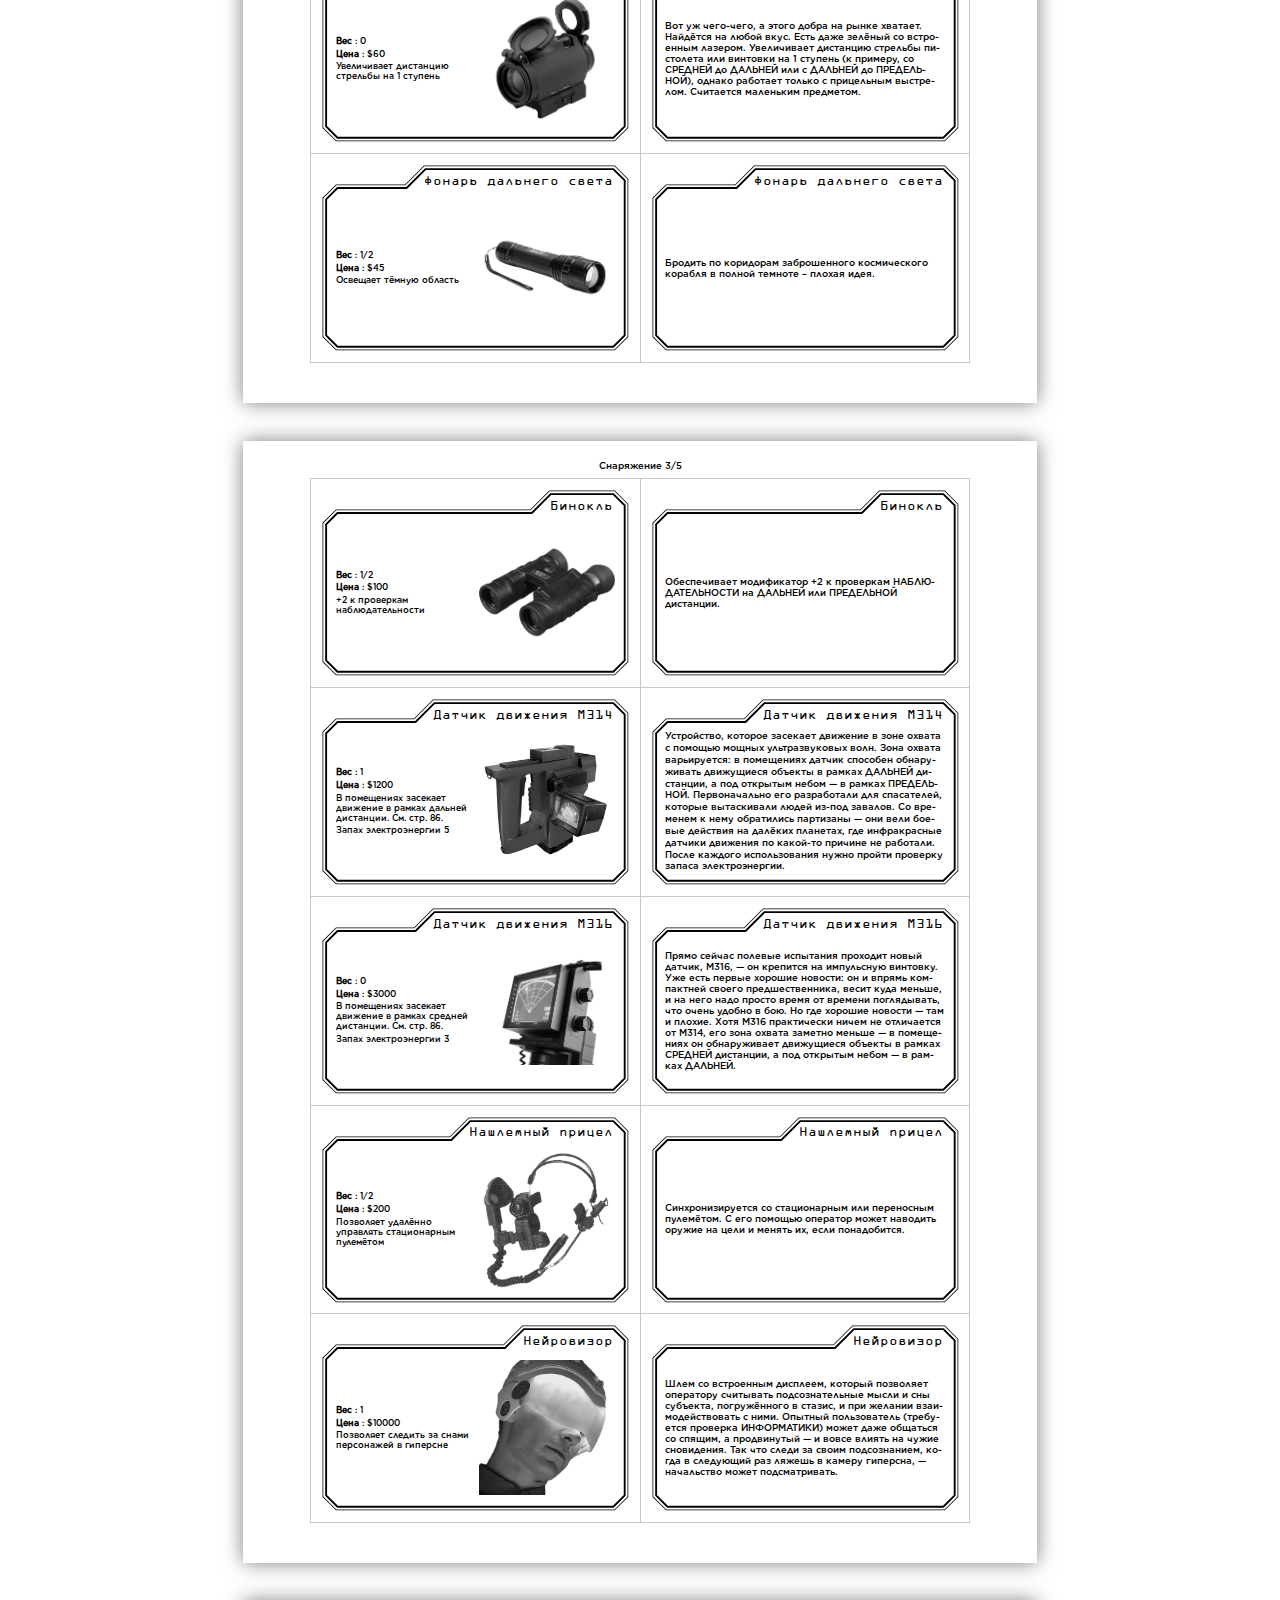
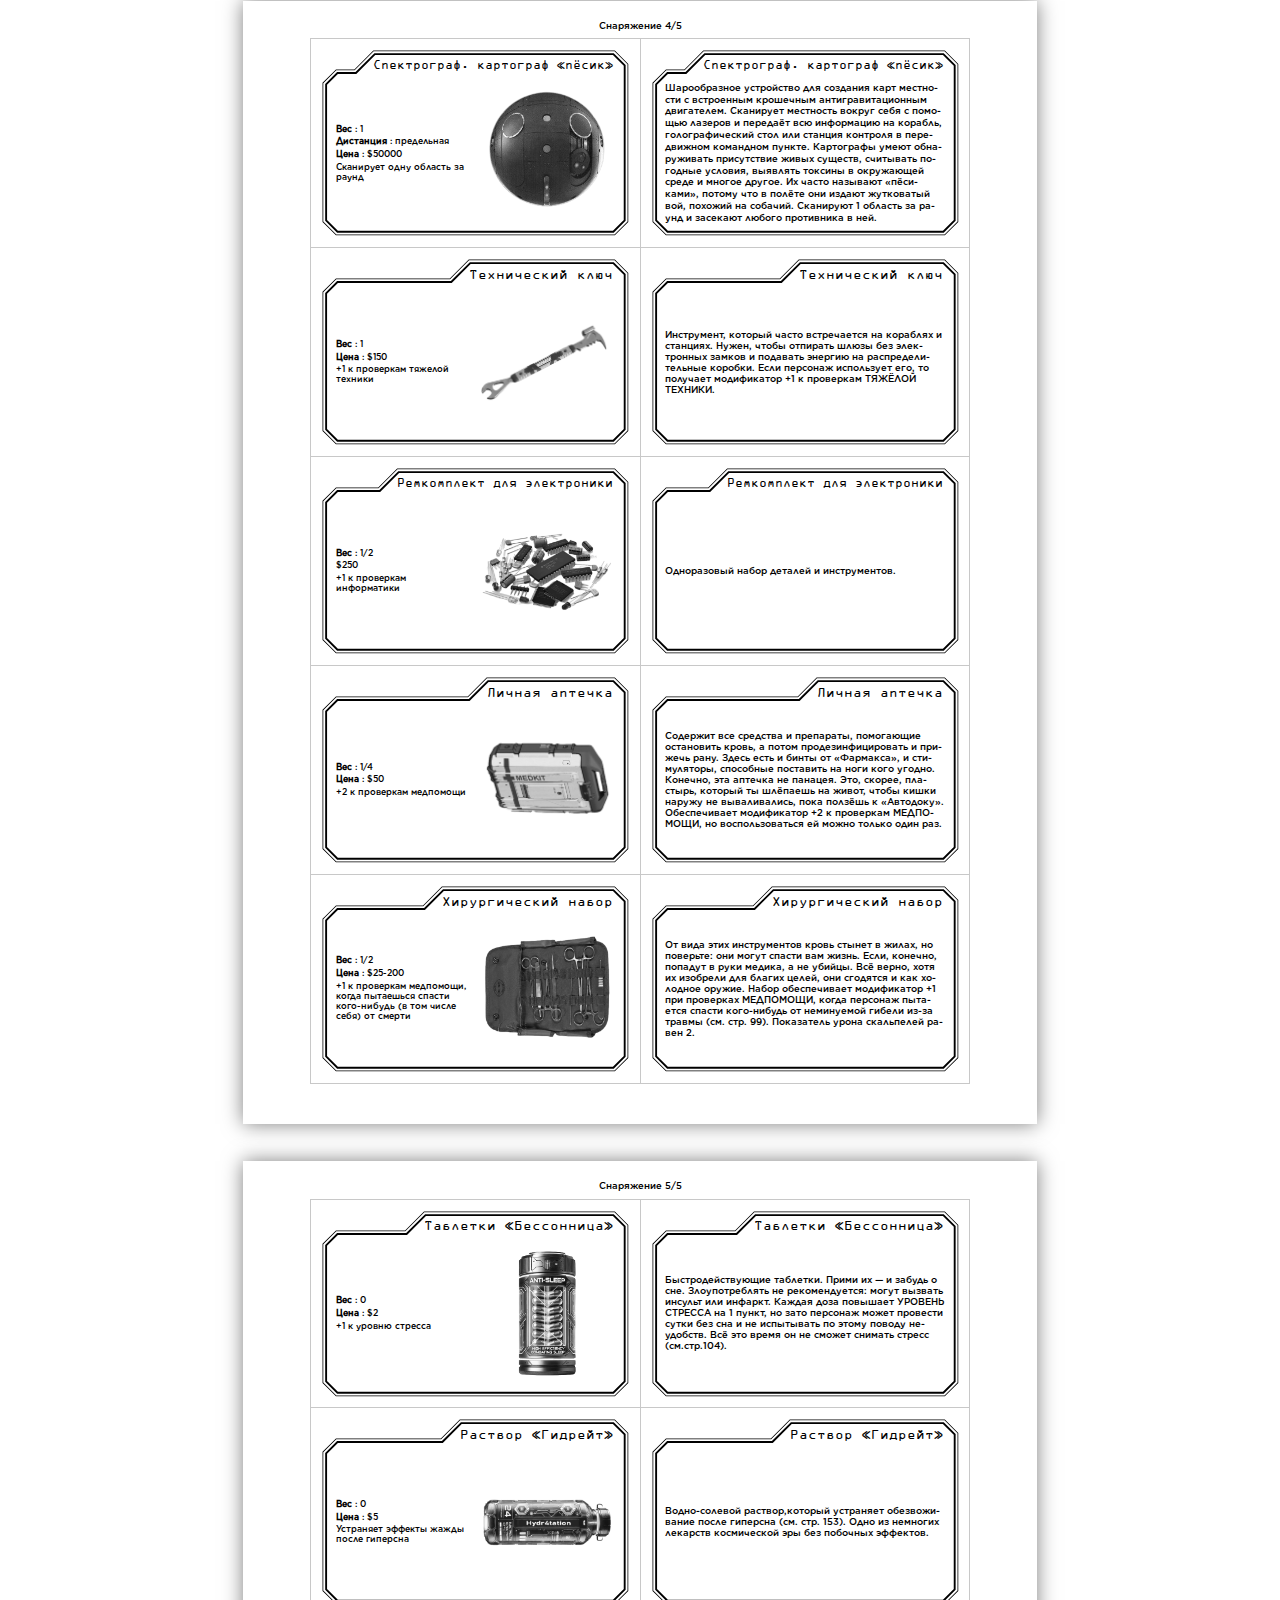
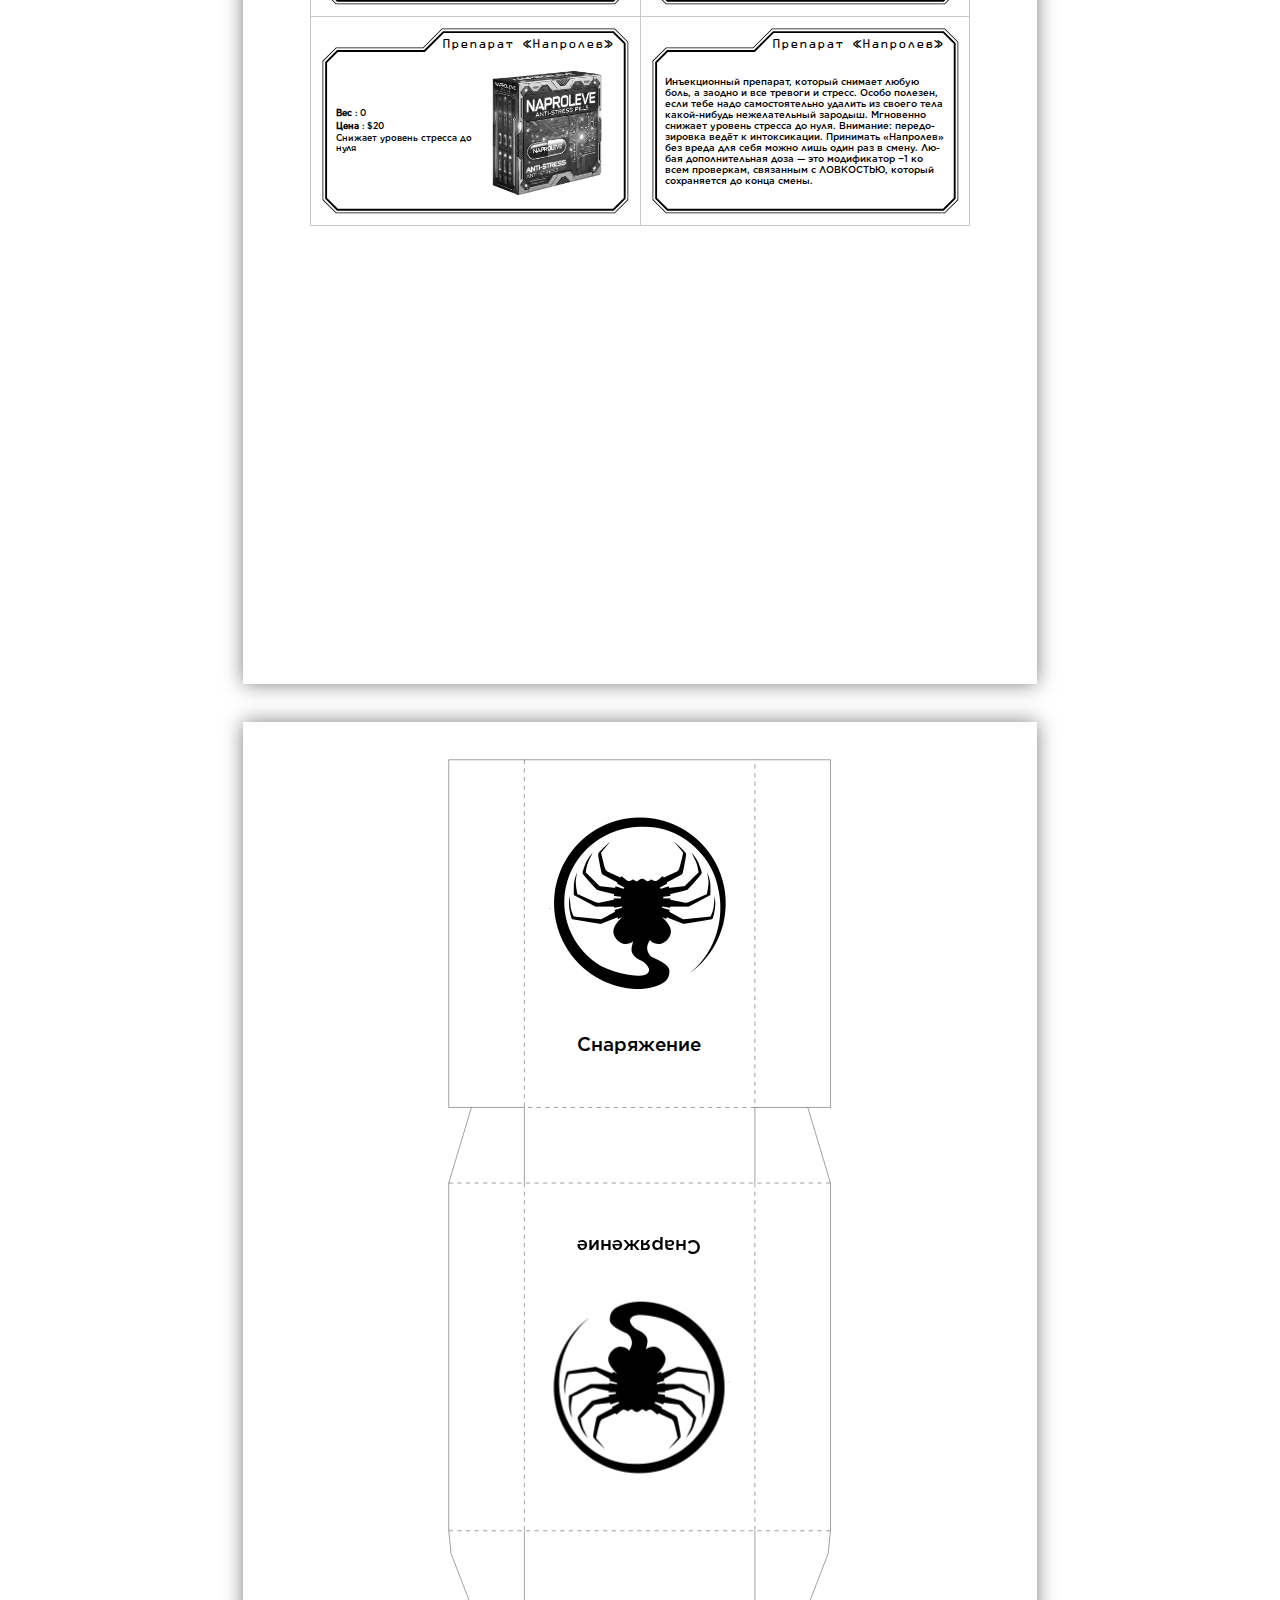
<file: rpg-cards/index.html>
<!doctype html>
<html lang="en">
  <head>
    <meta charset="UTF-8" />
    <meta name="viewport" content="width=device-width, initial-scale=1.0" />
    <title>Alien RPG cards</title>
    <script type="module" crossorigin src="/rpg-cards/assets/index-Bfm7df1K.js"></script>
    <link rel="stylesheet" crossorigin href="/rpg-cards/assets/index-CEPukP7p.css">
  </head>
  <body>
    <div id="root"></div>
  </body>
</html>
</file>
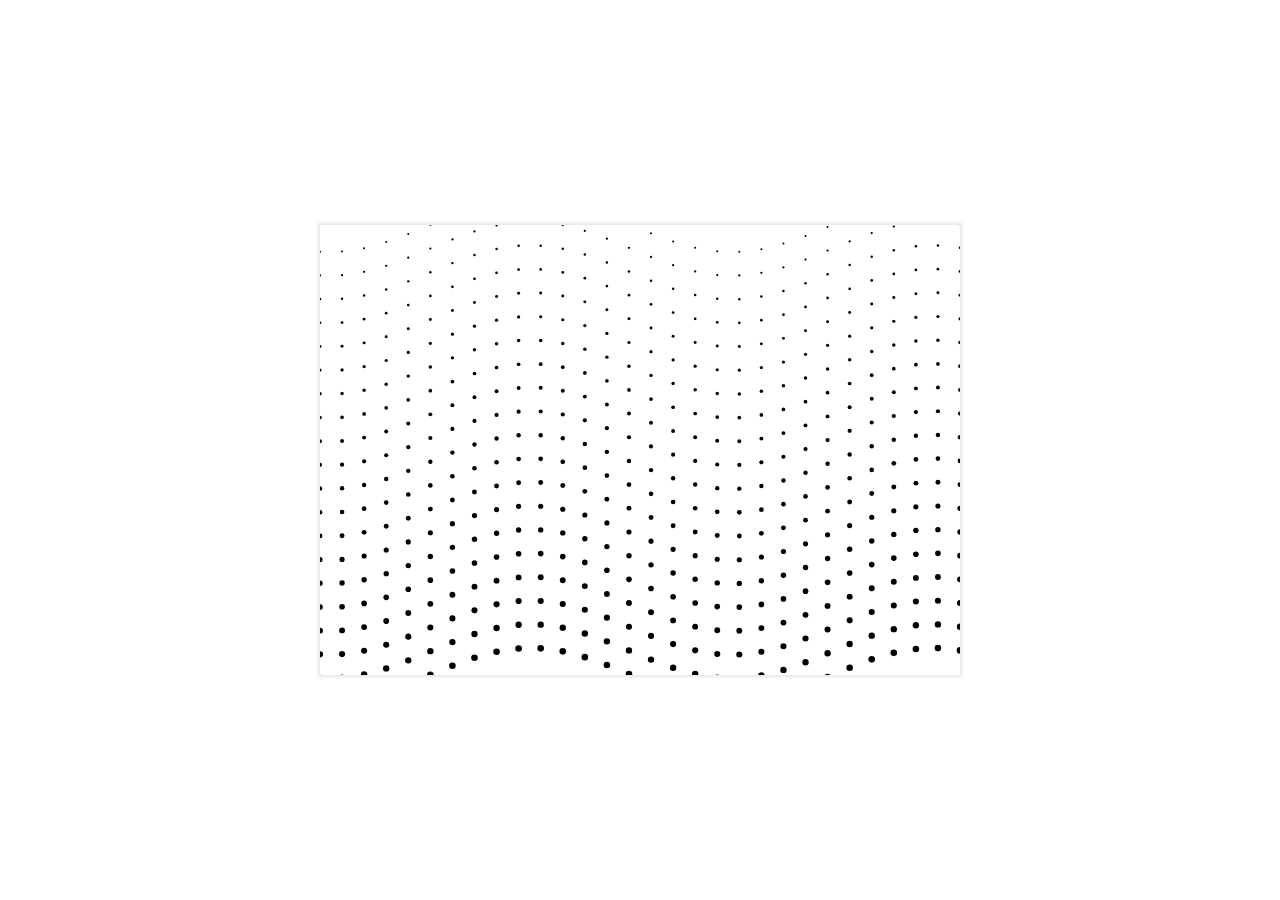
<file: sin-dots/index.html>
<!DOCTYPE html>
<html>
  <head lang="en">
    <meta charset="utf-8" />
    <meta name="viewport" content="width=device-width" />
    <link rel="stylesheet" href="style.css" />
    <title>sin dots</title>
  </head>
  <body>
    <canvas id="c" />
    <script src="bundle.js"></script>
  </body>
</html>
</file>
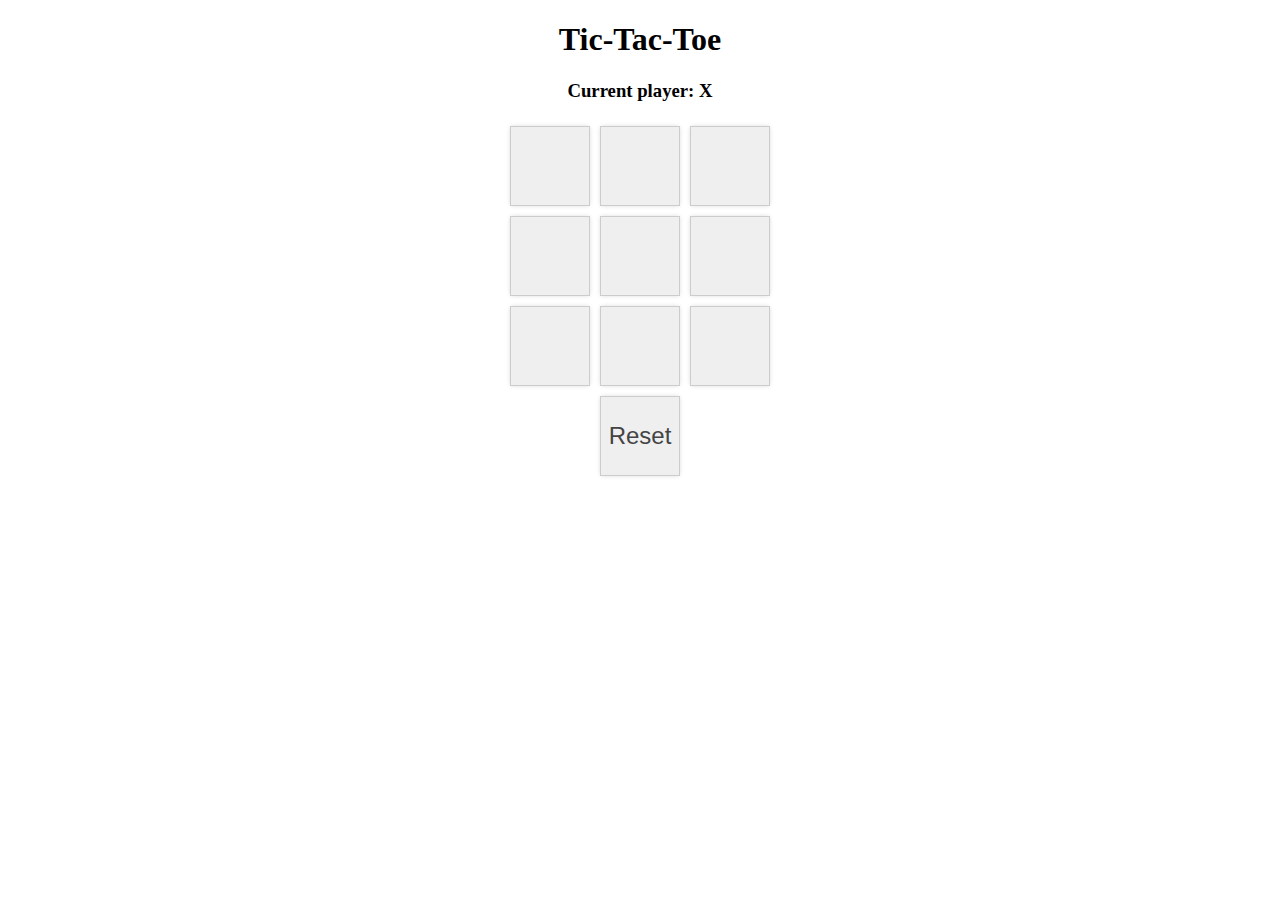
<file: tic-tac-toe/index.html>
<!DOCTYPE html>
<html>
  <head>
    <meta charset="utf-8" />
    <title>Tic-Tac-Toe</title>
    <link rel="stylesheet" href="index.css" />
  </head>
  <body>
    <div id="app"></div>
    <script src="client.js"></script>
    <script>
      window.onload = function() {
        tictactoe.web.run();
      };
    </script>
  </body>
</html>
</file>
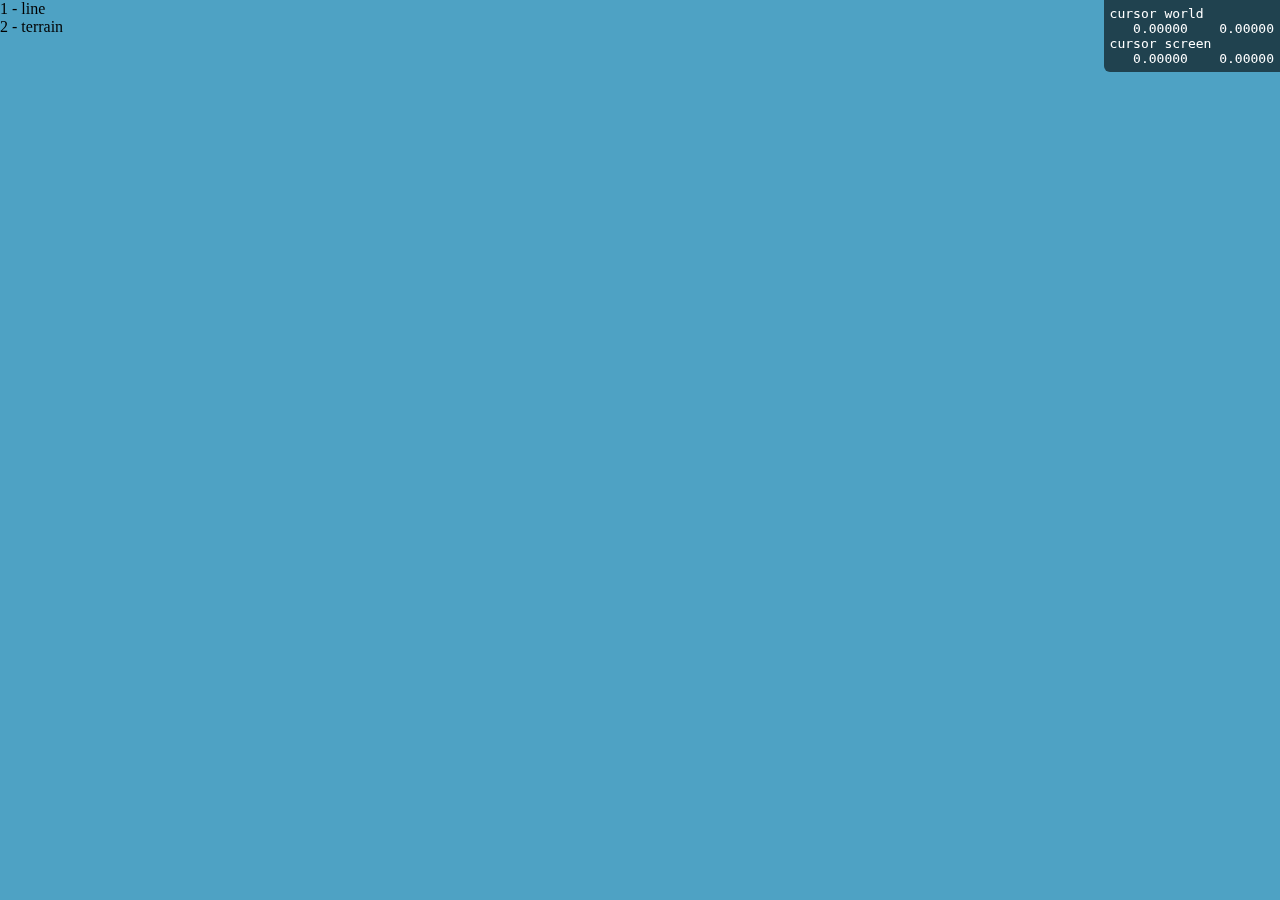
<file: vtt/index.html>
<!doctype html>
<html lang="en">
  <head>
    <meta charset="UTF-8" />
    <link rel="icon" type="image/svg+xml" href="/vtt/vite.svg" />
    <meta name="viewport" content="width=device-width, initial-scale=1.0" />
    <title>VTT</title>
    <script type="module" crossorigin src="/vtt/assets/index-BYX7pt5r.js"></script>
    <link rel="stylesheet" crossorigin href="/vtt/assets/index-BXJQ1o3l.css">
  </head>
  <body>
    <div id="root"></div>
  </body>
</html>
</file>
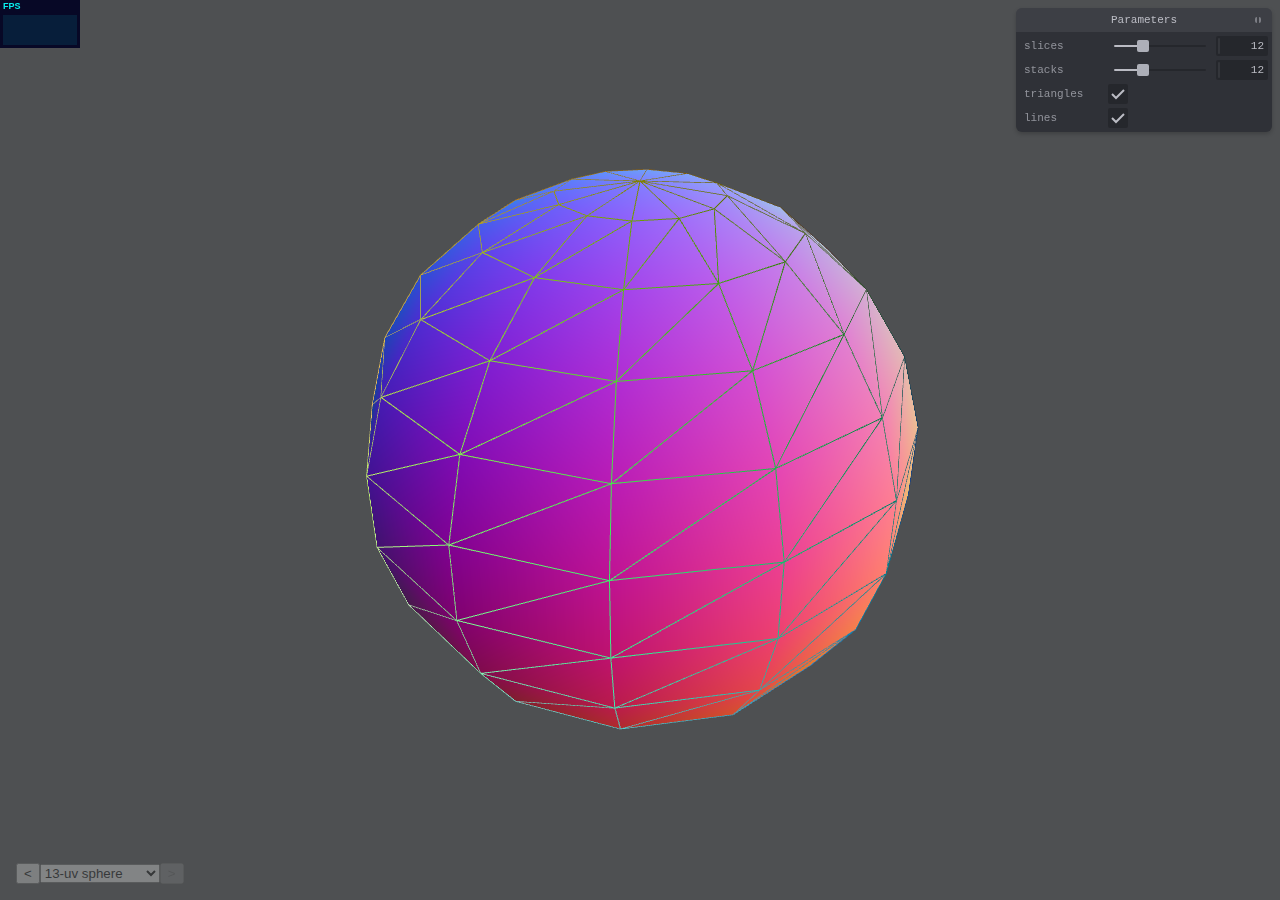
<file: webgl-study/index.html>
<!doctype html><html><head><meta charset="utf-8"><title>WebGL study</title><meta name="viewport" content="width=device-width,initial-scale=1"><script defer="defer" src="bundle.js"></script></head><body></body></html>
</file>
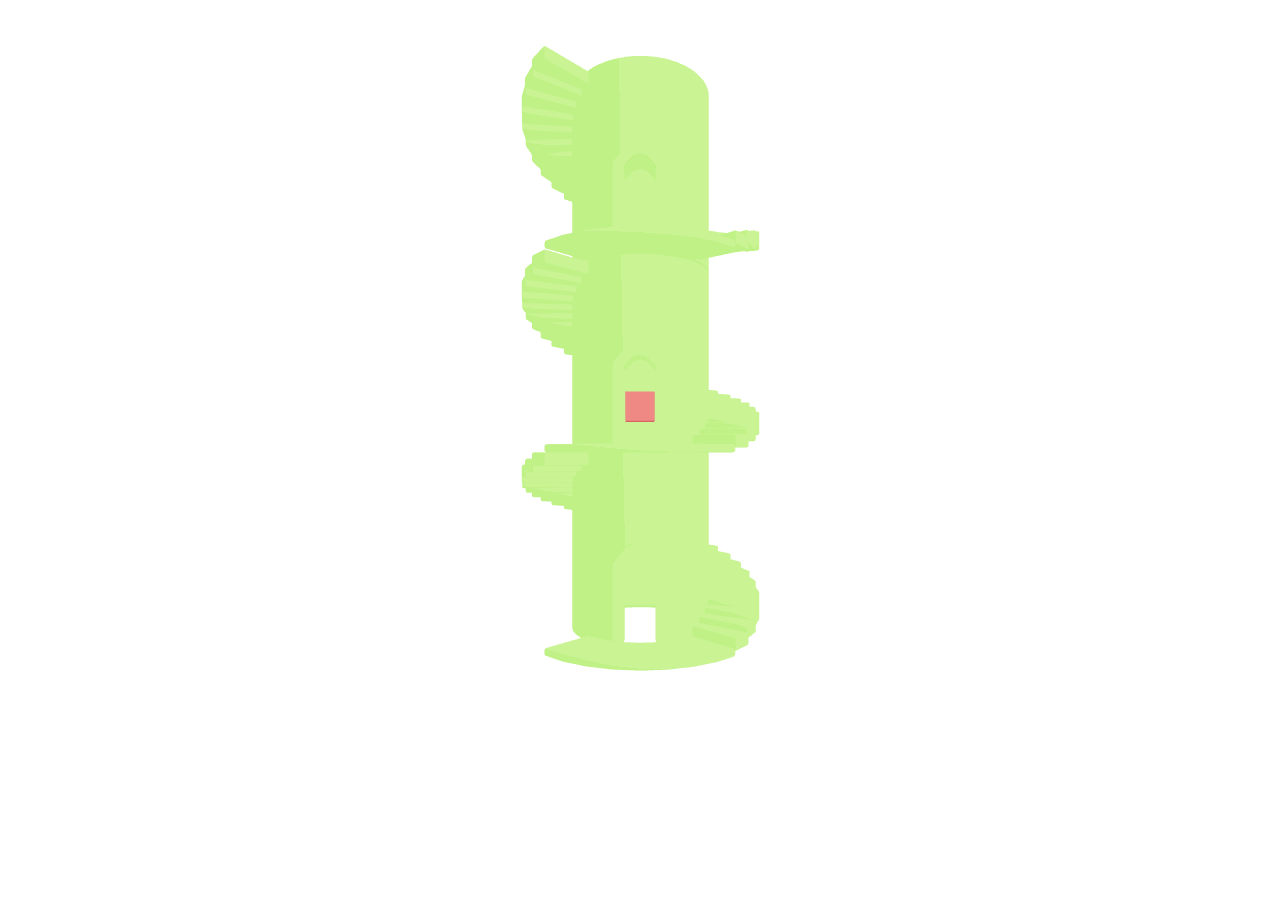
<file: wizard-tower/index.html>
<!doctype html><html lang="en"><head><meta charset="utf-8"/><meta name="viewport" content="width=device-width,initial-scale=1"/><meta name="theme-color" content="#000000"/><meta name="description" content="Web site created using create-react-app"/><link rel="apple-touch-icon" href="/wizard-tower/logo192.png"/><link rel="manifest" href="/wizard-tower/manifest.json"/><title>Wizard tower</title><script defer="defer" src="/wizard-tower/static/js/main.cfd537c3.js"></script><link href="/wizard-tower/static/css/main.e6c13ad2.css" rel="stylesheet"></head><body><noscript>You need to enable JavaScript to run this app.</noscript><div id="root"></div></body></html>
</file>
<file: custom-scroll-vanilla-js/style.css>
body {
  margin: 0;
  background-color: darkseagreen;
  user-select: none;
  -webkit-user-select: none;
  -moz-user-select: none;
  -ms-user-select: none;
}

.content {
  position: fixed;
}

p {
  font-size: 20px;
  margin: 0;
  padding: 5px 20px 5px 10px;
}

a {
  color: darkgreen;
}

.info {
  position: fixed;
  right: 10px;
  background-color: darkolivegreen;
  width: 350px;
}

.scroll {
  right: 0;
  position: fixed;
  background-color: darkgreen;
  width: 10px;
  cursor: grab;
}
</file>
<file: gumshoe-configurator/static/css/main.1dc52988.css>
body{-webkit-font-smoothing:antialiased;-moz-osx-font-smoothing:grayscale;font-family:-apple-system,BlinkMacSystemFont,Segoe UI,Roboto,Oxygen,Ubuntu,Cantarell,Fira Sans,Droid Sans,Helvetica Neue,sans-serif;margin:0}h1{font-size:1.5rem;margin:12px 0}.styles_bold__wbHjG{font-weight:700}.styles_muted__Ncnel{opacity:.3}.styles_warning__p8ECl{background-color:#ff0}.styles_number__7I5eG{display:inline-block;font-family:source-code-pro,Menlo,Monaco,Consolas,Courier New,monospace;min-width:2ch;text-align:end}.styles_configPanel__Kd0m9{background-color:#fff;box-shadow:0 5px 15px #d0d0d0;display:flex;flex-wrap:wrap;gap:16px;padding:12px 12px 6px;position:-webkit-sticky;position:sticky;top:0;z-index:1}.styles_button__5bLG7{margin:0 4px;padding:0 6px}.styles_character__fvaGo{margin:0 12px 12px}.styles_skillGrid__6V5I8{grid-gap:4px;display:grid;gap:4px;grid-auto-flow:column}.styles_skillNameWrapper__uW\+O7:after{border-bottom:2px dotted #a5a5a5;content:"";display:block;height:.85em;overflow:hidden}.styles_skillName__q1Kc5{float:left;margin-right:4px}.styles_skillPoints__eIWd5{align-items:flex-end;display:flex;justify-content:flex-end}.styles_skillColumnMargin__4SQvA{margin-right:16px}
/*# sourceMappingURL=main.1dc52988.css.map*/
</file>
<file: marching-squares/style.c7260326.css>
*{margin:0}body,html{height:100%}body{background:#1b272d;flex-direction:column;align-items:center;justify-content:center}.controls,body{display:flex;gap:1rem}.controls{color:beige}.controls input{margin-left:.5rem}canvas{outline:1px solid grey}
/*# sourceMappingURL=style.c7260326.css.map */
</file>
<file: rpg-cards/assets/index-CEPukP7p.css>
@font-face{font-family:OCR A;src:url(/rpg-cards/ocrabeckerrus_lat.otf) format("opentype")}@font-face{font-family:Gotham;src:url(/rpg-cards/gotham_medium.otf) format("opentype")}p{margin:1mm}._text_pyyfp_1{-webkit-hyphens:auto;hyphens:auto}._ocr_pyyfp_5{font-family:OCR A}._gotham_pyyfp_9{font-family:Gotham}._box_10sm2_1{position:relative}._content_10sm2_5{width:var(--width);height:var(--height);position:absolute;display:flex;flex-direction:column;gap:1cm;align-items:center;justify-content:center}._image_10sm2_16{width:80%}._front_10sm2_20{left:calc(var(--thickness) + .05mm);top:.15mm}._back_10sm2_25{left:calc(var(--thickness) + .1mm);top:calc(var(--height) + var(--thickness) + .15mm);transform:rotate(180deg)}._sheet_2aa3j_1{width:var(--page-width);height:var(--page-height);min-height:var(--page-height);padding:10mm;margin:10mm auto;background:#fff;box-shadow:0 0 .5cm #00000080;box-sizing:border-box;position:relative}@page{size:A4;margin:0}@page landscape{size:a4 landscape}@media print{html,body{margin:0;width:var(--page-width);height:var(--page-height)}._sheet_2aa3j_1{margin:0;border:initial;border-radius:initial;width:initial;min-height:initial;box-shadow:initial;background:initial;break-inside:avoid;break-after:always}}._title_2aa3j_43{font-size:2.5mm;position:absolute;top:5mm;left:50%;transform:translate(-50%)}._grid_2aa3j_51{display:flex;flex-wrap:wrap;width:100%;height:100%;justify-content:center;align-content:start}._image_53hxt_1{height:inherit;background-size:contain;background-repeat:no-repeat;background-position:50% 50%}._flip_53hxt_8{transform:scaleX(-1)}._token_13ahr_1{border-radius:50%;border:1px solid rgb(173,173,173);overflow:hidden;margin:2mm}._card_10j0c_1{width:var(--width);height:var(--height);border:1px solid rgb(200,200,200);margin:-.5px;position:relative}._heading_10j0c_9{position:absolute;top:.55cm;right:.7cm}._content_10j0c_15{position:absolute;top:1.05cm;left:.66cm;width:calc(var(--width) - 1.3cm);height:calc(var(--height) - 1.6cm)}@media print{._rotated_10j0c_24{transform:rotate(180deg)}}._block_f18mq_1{width:100%;height:100%;display:grid;grid-template-columns:1fr 1fr;gap:2mm;align-items:center;justify-content:center}._line_1vy49_1{margin:.7mm 0;white-space:pre-line}._bold_1vy49_6{font-weight:700}._block_1qyo8_1{width:100%;height:100%;display:flex;align-items:center;font-size:2.5mm}._block_1r2dr_1{width:100%;height:100%;display:flex;flex-direction:column;justify-content:center;align-items:center;text-align:center}._logo_1r2dr_11{width:3cm}._title_1r2dr_15{margin-top:1cm;margin-bottom:.2cm}._block_14551_1{width:100%;height:100%;display:grid;grid-template-rows:1fr 2.5fr;gap:2mm;align-items:center;justify-content:center}._stats_14551_11{display:grid;grid-template-columns:1fr 1fr;gap:2mm}
</file>
<file: sin-dots/style.css>
* {
  margin: 0;
  padding: 0;
}

html,
body {
  width: 100%;
  height: 100%;
}

body {
  display: flex;
  align-items: center;
  justify-content: center;
}

canvas {
  width: 50%;
  height: 50%;
  box-shadow: 0 0 3px 2px rgba(0, 0, 0, 0.1);
}
</file>
<file: tic-tac-toe/index.css>
.app-wrapper {
  text-align: center;
}

.btn {
  display: inline-block;
  width: 80px;
  height: 80px;
  color: #444;
  border: 1px solid #ccc;
  box-shadow: 0 0 5px -1px rgba(0, 0, 0, 0.2);
  cursor: pointer;
  vertical-align: middle;
  padding: 5px;
  margin: 5px;
}

.cell-txt {
  font-size: 50px;
}

.reset-txt {
  font-size: 24px;
}
</file>
<file: vtt/assets/index-BXJQ1o3l.css>
._debug_jknsg_1{padding:6px;background-color:#01010199;color:#fff;position:absolute;top:0;right:0;font-family:monospace;white-space:pre-wrap;border-bottom-left-radius:6px}._hint_1av8c_1{position:absolute;top:0;display:flex;flex-direction:column}html,body,#root{height:100%}html{overscroll-behavior-x:contain}body{margin:0}#root{touch-action:none}
</file>
<file: wizard-tower/static/css/main.e6c13ad2.css>
body{-webkit-font-smoothing:antialiased;-moz-osx-font-smoothing:grayscale;font-family:-apple-system,BlinkMacSystemFont,Segoe UI,Roboto,Oxygen,Ubuntu,Cantarell,Fira Sans,Droid Sans,Helvetica Neue,sans-serif;margin:0}code{font-family:source-code-pro,Menlo,Monaco,Consolas,Courier New,monospace}
/*# sourceMappingURL=main.e6c13ad2.css.map*/
</file>
